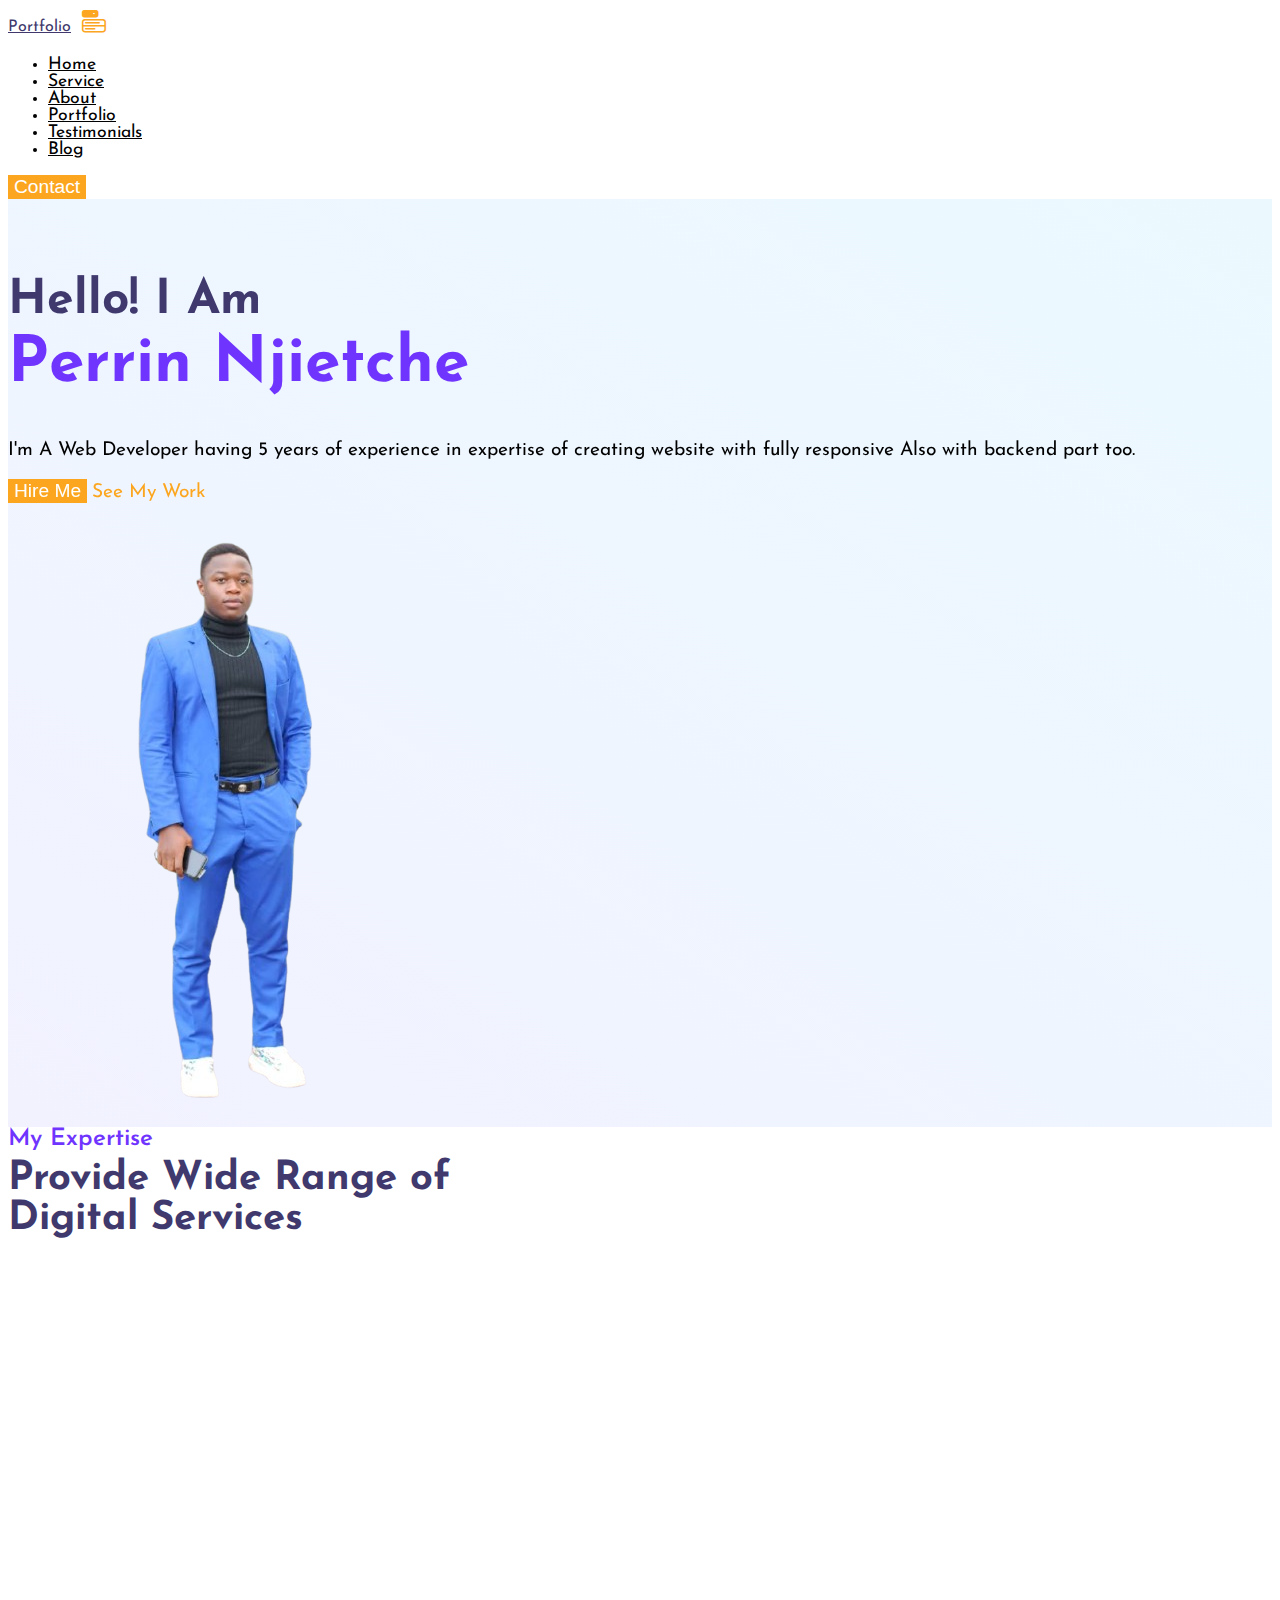
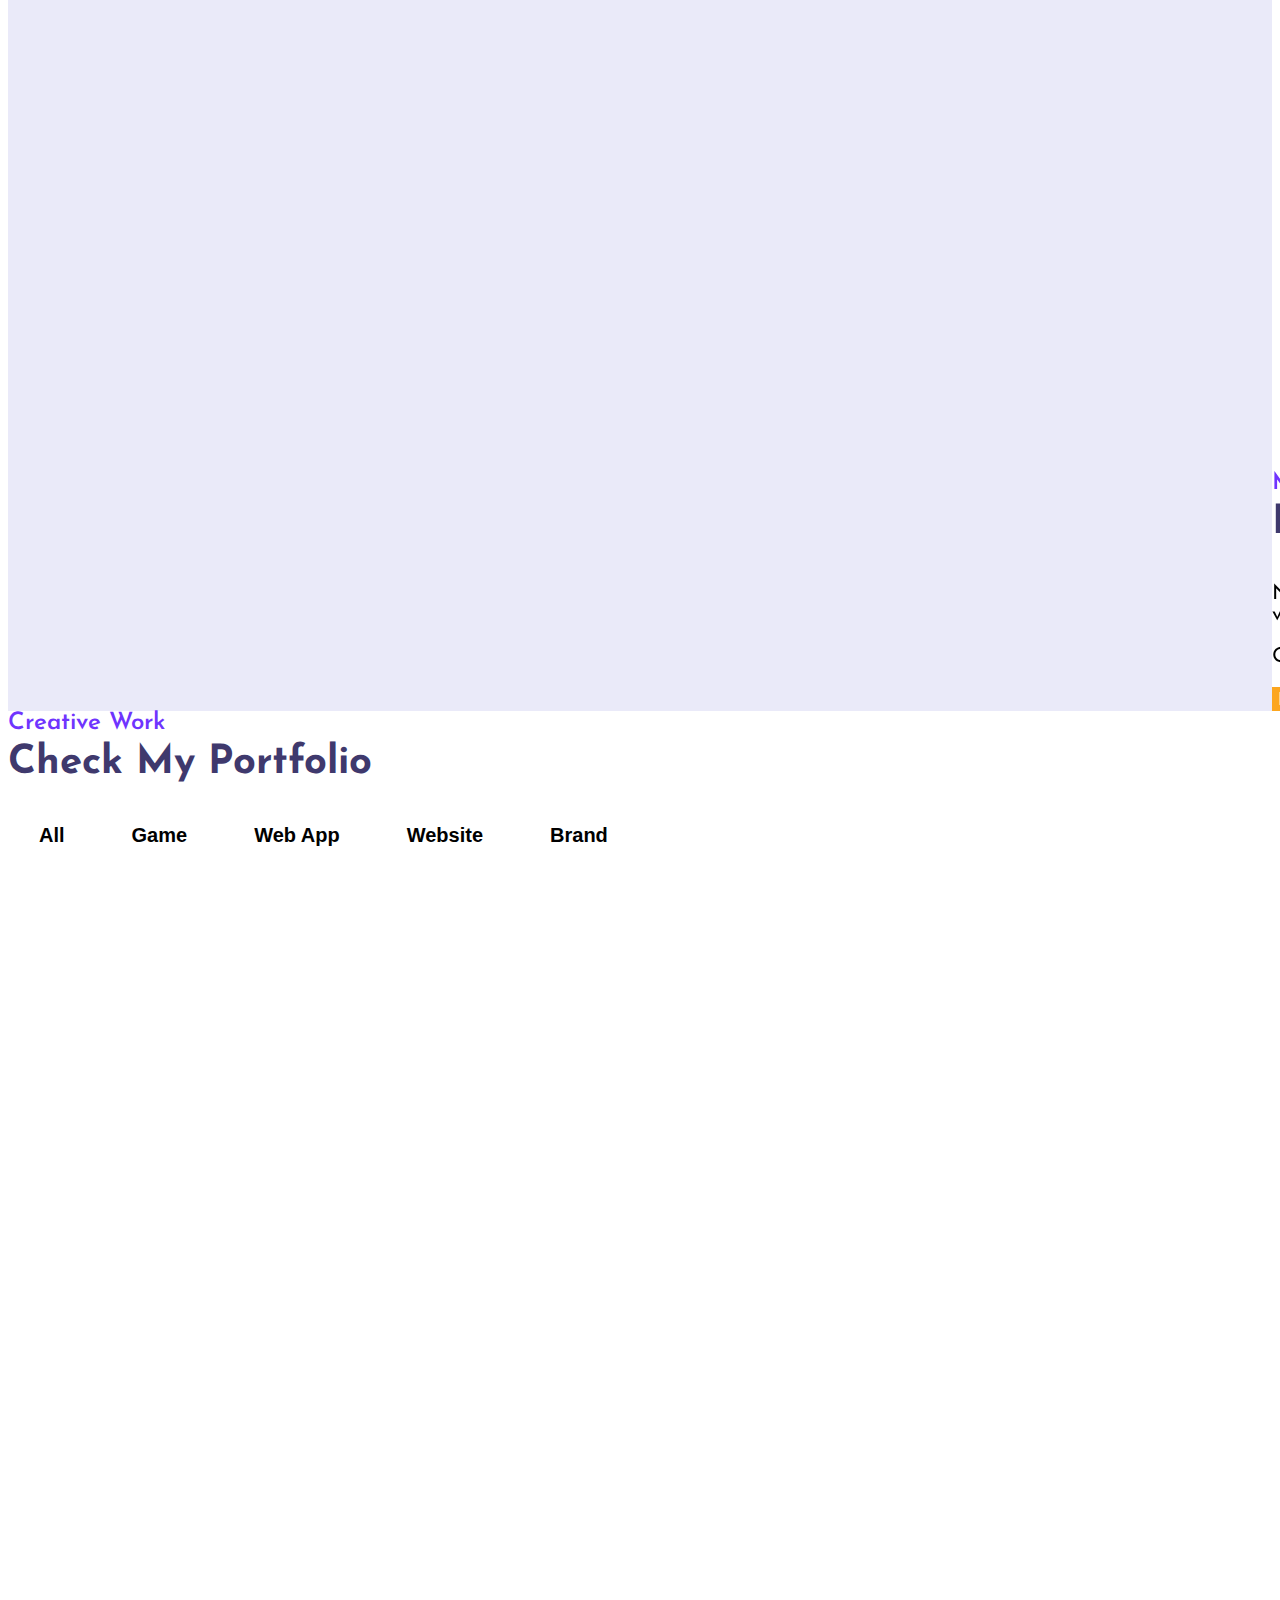
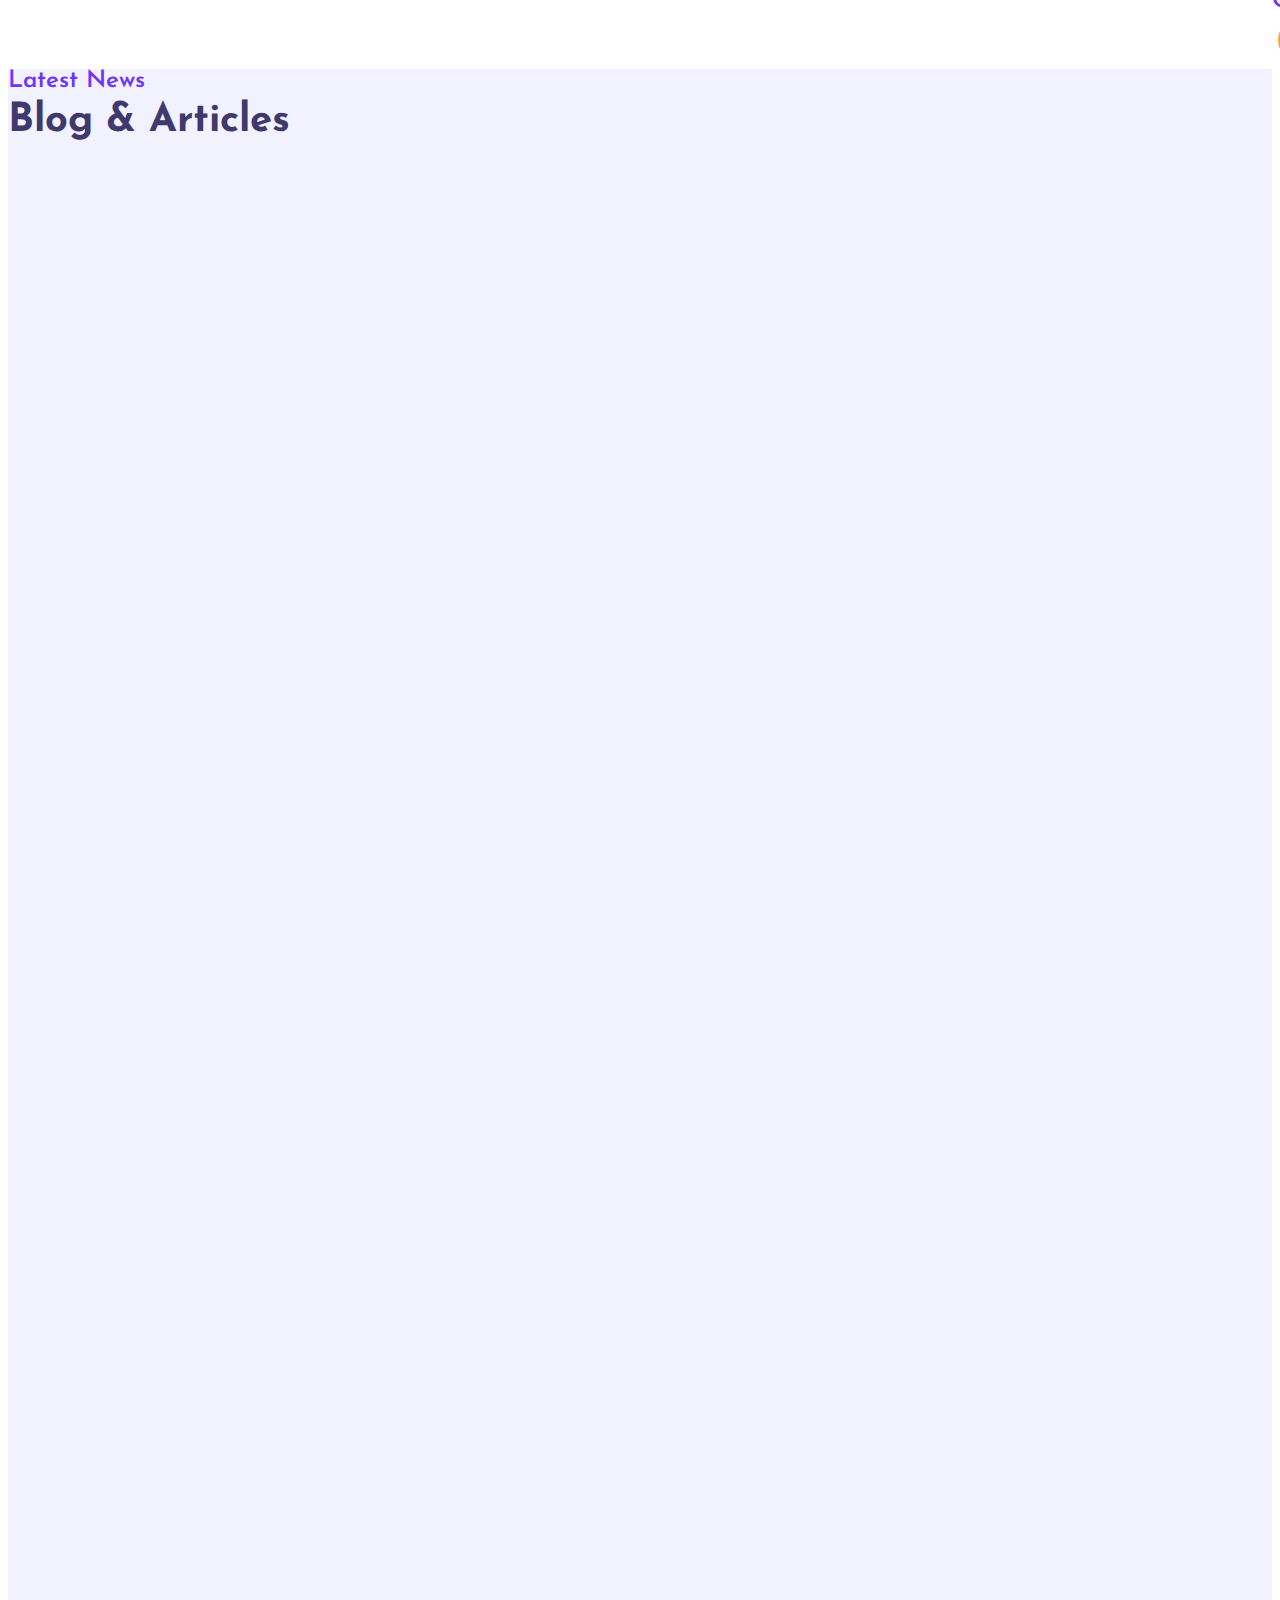
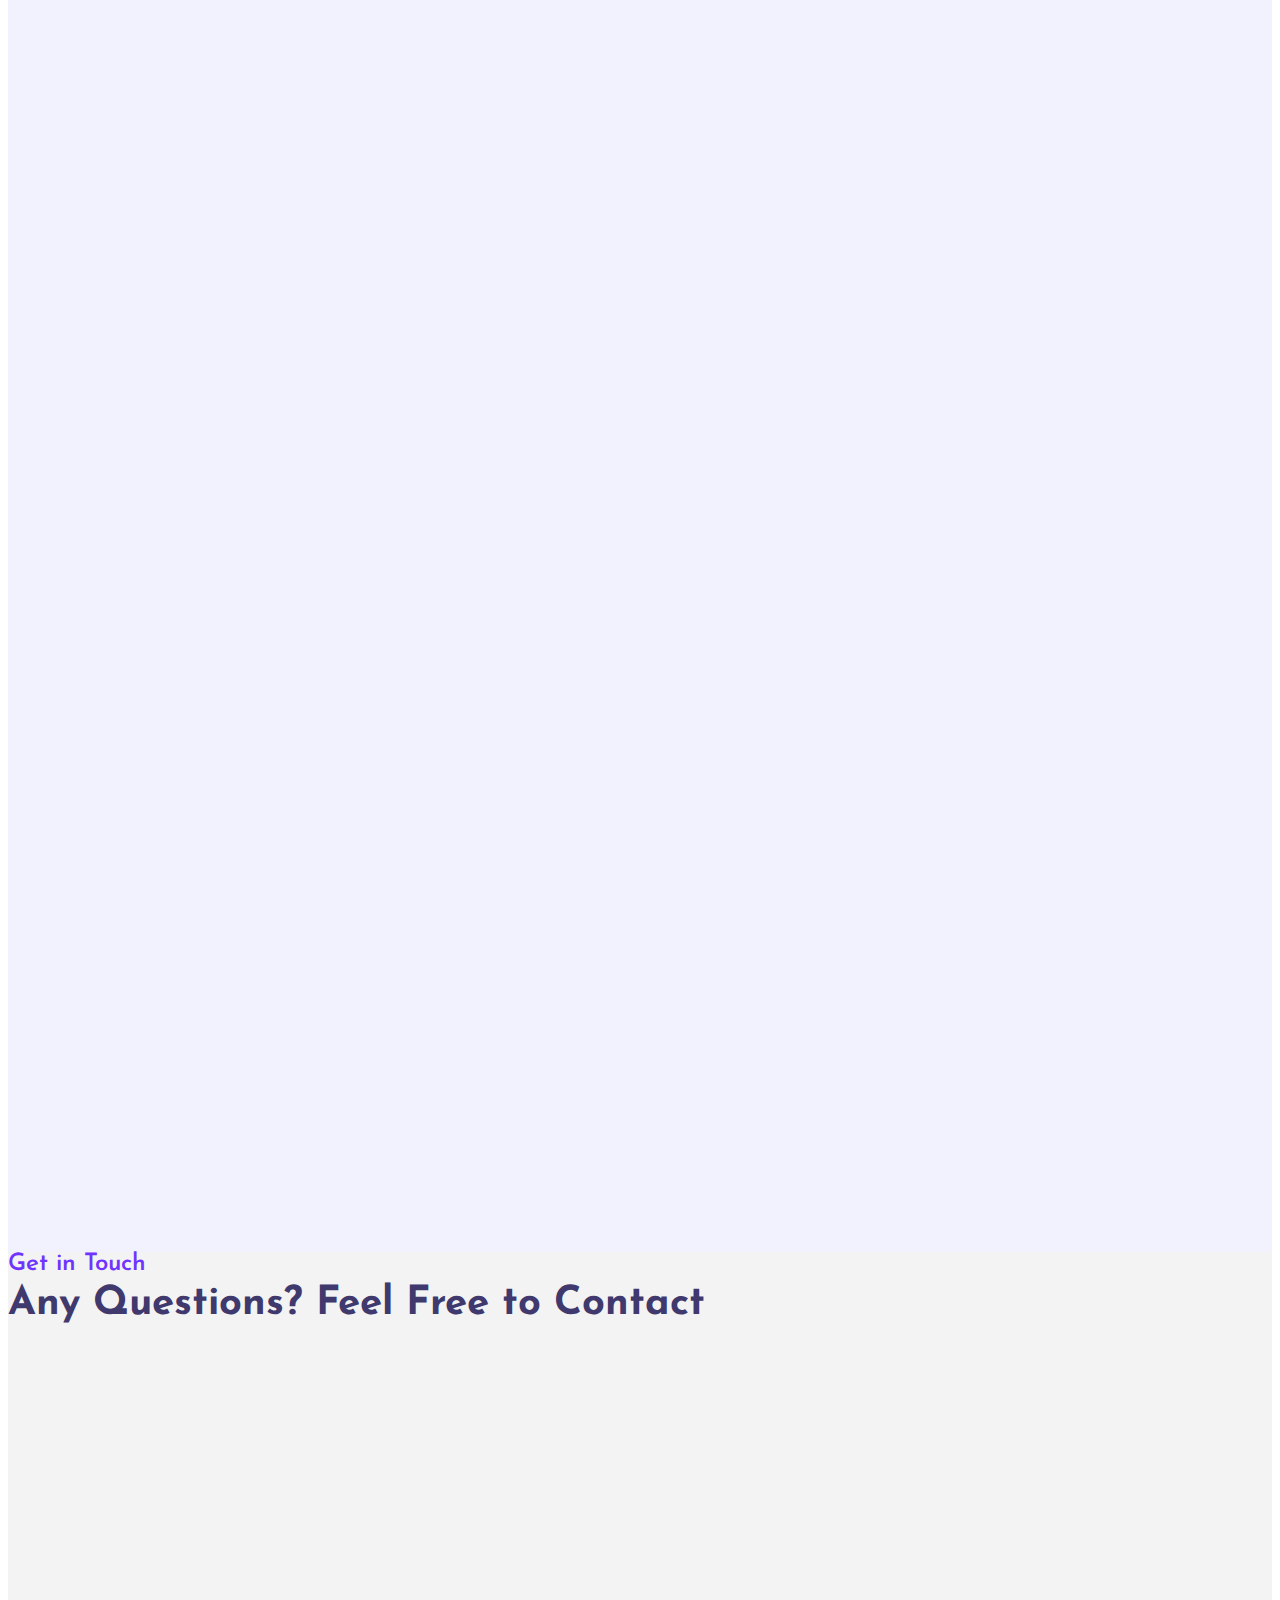
<file: index.html>
<!DOCTYPE html>
<html lang="en">
  <head>
    <meta charset="UTF-8" />
    <meta http-equiv="X-UA-Compatible" content="IE=edge" />
    <meta name="viewport" content="width=device-width, initial-scale=1.0" />
    <title>Portfolio - Perrin Njietche</title>

    <!-- bootstrap css cdn link  -->
    <link
      href="https://cdn.jsdelivr.net/npm/bootstrap@5.2.3/dist/css/bootstrap.min.css"
      rel="stylesheet"
      integrity="sha384-rbsA2VBKQhggwzxH7pPCaAqO46MgnOM80zW1RWuH61DGLwZJEdK2Kadq2F9CUG65"
      crossorigin="anonymous"
    />

    <!-- custom css file -->
    <link rel="stylesheet" href="css/style.css" />

    <!-- google font link -->
    <link rel="preconnect" href="https://fonts.googleapis.com" />
    <link rel="preconnect" href="https://fonts.gstatic.com" crossorigin />
    <link
      href="https://fonts.googleapis.com/css2?family=Josefin+Sans:wght@300;400;500;600;700&display=swap"
      rel="stylesheet"
    />

    <!-- bootstrap icon cdn link  -->
    <link
      rel="stylesheet"
      href="https://cdn.jsdelivr.net/npm/bootstrap-icons@1.10.4/font/bootstrap-icons.css"
    />

    <!-- for adding animation to website we have use AOS library 
    AOS Library css file cdn link -->
    <link rel="stylesheet" href="https://unpkg.com/aos@next/dist/aos.css" />

    <!-- jquery cdn link  -->
    <script src="https://ajax.googleapis.com/ajax/libs/jquery/3.6.4/jquery.min.js"></script>
  </head>
  <body>
    <!-- navbar starts -->
    <nav
      id="navbar-top"
      class="navbar navbar-expand-lg navbar-light bg-white sticky-top"
    >
      <div class="container-fluid px-5">
        <a class="navbar-brand fw-bold fs-2" href="#" style="color: #3f396d"
          >Portfolio</a
        >
        <button
          class="nav-menu d-md-none"
          type="button"
          data-bs-toggle="collapse"
          data-bs-target="#navbarNav"
        >
          <i class="bi bi-menu-button-fill"></i>
        </button>
        <div
          class="collapse navbar-collapse justify-content-center"
          id="navbarNav"
        >
          <ul class="navbar-nav gap-4" style="font-size: 1.1rem">
            <li class="nav-item">
              <a class="nav-link" aria-current="page" href="#">Home</a>
            </li>
            <li class="nav-item">
              <a class="nav-link" href="#service">Service</a>
            </li>
            <li class="nav-item">
              <a class="nav-link" href="#about">About</a>
            </li>
            <li class="nav-item">
              <a class="nav-link" href="#portfolio">Portfolio</a>
            </li>
            <li class="nav-item">
              <a class="nav-link" href="#testimonial">Testimonials</a>
            </li>
            <li class="nav-item">
              <a class="nav-link" href="#blog">Blog</a>
            </li>
          </ul>
        </div>
        <button class="c-btn ms-4 py-2 px-4 rounded-pill d-none d-md-block">Contact</button>
      </div>
    </nav>
    <!-- navbar ends here -->

    <!-- home section starts  -->
    <section class="home pt-5 pb-5" id="home">
      <div class="row justify-content-evenly align-middle">
        <!-- here data-aos is used for adding aos animation  -->
        <div class="col-10 col-md-6 text-center text-md-start" data-aos="slide-right">
          <h2 style="color: #3f396d">
            Hello! I Am <br /><span class="c-orange">Perrin Njietche</span>
          </h2>
          <p class="text-muted">
            I'm A Web Developer having 5 years of experience in expertise of
            creating website with fully responsive Also with backend part too.
          </p>
          <button class="c-btn h-btn mt-3 py-3 px-5 rounded-pill">
            Hire Me
          </button>
          <a href="" class="link ms-4 d-none">See My Work</a>
        </div>
        <div class="col-10 col-md-4 d-none d-md-block">
          <img src="images/banner-01.png" class="img-fluid" alt="" />
        </div>
      </div>
    </section>
    <!-- home section ends here -->

    <!-- expertise section starts -->
    <section class="expertise mt-5" id="service">
      <div class="heading text-center">
        <small>My Expertise</small>
        <h3>
          Provide Wide Range of <br />
          Digital Services
        </h3>
      </div>
      <div class="row justify-content-evenly mt-5">
        <div class="col-10 col-md-4" data-aos="fade-up">
          <div class="service-card">
            <div class="img">
              <img
                src="images/service-icon1.png"
                class="w-25 img-fluid img"
                alt=""
              />
            </div>
            <div class="content mt-3">
              <h4>Web Design</h4>
              <p class="text-muted">
                Dolor repellendus temporibus autem quibusdam officiis debitis
                rerum neces aibus minima veniam.
              </p>
              <a href="" class="link">Read More</a>
            </div>
          </div>
        </div>
        <div class="col-md-4 col-10" data-aos="fade-up">
          <div class="service-card">
            <div class="img">
              <img
                src="images/service-icon2.png"
                class="w-25 img-fluid img"
                alt=""
              />
            </div>
            <div class="content mt-3">
              <h4>Web Development</h4>
              <p class="text-muted">
                Dolor repellendus temporibus autem quibusdam officiis debitis
                rerum neces aibus minima veniam.
              </p>
              <a href="" class="link">Read More</a>
            </div>
          </div>
        </div>
        <div class="col-md-4 col-10" data-aos="fade-up">
          <div class="service-card">
            <div class="img">
              <img
                src="images/service-icon3.png"
                class="w-25 img-fluid img"
                alt=""
              />
            </div>
            <div class="content mt-3">
              <h4>Debugging</h4>
              <p class="text-muted">
                Dolor repellendus temporibus autem quibusdam officiis debitis
                rerum neces aibus minima veniam.
              </p>
              <a href="" class="link">Read More</a>
            </div>
          </div>
        </div>
      </div>
    </section>
    <!-- expertise section ends here -->

    <!-- skill section starts -->
    <section class="skill mt-5 py-5" id="about">
      <div class="row justify-content-evenly">
        <div class="col-10 col-md-5 skill-with-progress" data-aos="slide-right">
          <div class="row justify-content-evenly">
            <div class="col-10 col-md-6">
              <div class="progress-card ms-3 ms-md-0">
                <div class="circular-progress html-css">
                  <span class="progress-value html-progress">0%</span>
                </div>
                <br />
                <span class="text">HTML & CSS</span>
              </div>
            </div>
            <div class="col-10 col-md-6 mt-4 mt-md-0">
              <div class="progress-card ms-3 ms-md-0">
                <div class="circular-progress javascript">
                  <span class="progress-value javascript-progress">0%</span>
                </div>
                <br />
                <span class="text">JavaScript</span>
              </div>
            </div>
          </div>
          <div class="row justify-content-evenly mt-4">
            <div class="col-10 col-md-6">
              <div class="progress-card ms-3 ms-md-0">
                <div class="circular-progress php">
                  <span class="progress-value php-progress">0%</span>
                </div>
                <br />
                <span class="text">PHP</span>
              </div>
            </div>
            <div class="col-10 col-md-6 mt-4 mt-md-0">
              <div class="progress-card ms-3  ms-md-0">
                <div class="circular-progress reactjs">
                  <span class="progress-value reactjs-progress">0%</span>
                </div>
                <br>
                <span class="text">ReactJS</span>
              </div>
            </div>
          </div>
        </div>
        <div class="col-10 col-md-5 skill-detail" data-aos="slide-left">
          <div class="heading mt-5 mt-md-3">
            <small>My Skills</small>
            <h3>Beautiful & Unique Digital Experiences</h3>
            <p class="text-muted">
              Nostrum exercitationem ullam corporis suscipit laborioa nisi ut
              aliquid exrea commodi consequatur magni dolores aos qui ratione
              voluptatem nesciunt.
            </p>
            <p class="text-muted">
              Quia voluptas sit aspernatur aut odit aut fugit, sed ruiano
              consequntar magni dolores.
            </p>
            <button class="c-btn h-btn mt-3 py-3 px-5 rounded-pill">
              <!-- here download attribute is used for adding download functionality to button  -->
              <a
                href="Entry Level Web Developer Resume.pdf"
                download="SampleCV"
                style="text-decoration: none;color: #fff;"
                >Download CV</a
              >
            </button>
          </div>
        </div>
      </div>
    </section>
    <!-- skill section end here -->

    <!-- portfolio section starts here -->
    <section class="portfolio" id="portfolio">
      <div class="heading text-center pt-5">
        <small>Creative Work</small>
        <h3>Check My Portfolio</h3>
      </div>

      <div id="myBtnContainer" class="text-center mt-4">
        <!-- here we will create custom attribute using data- for filtering -->
        <button class="filter-item" data-filter="all">All</button>
        <button class="filter-item" data-filter="game">Game</button>
        <button class="filter-item" data-filter="webapp">Web App</button>
        <button class="filter-item" data-filter="website">Website</button>
        <button class="filter-item" data-filter="brand">Brand</button>
      </div>
      <div class="portfolio-body">
        <div class="row justify-content-evenly px-4">
          <div class="post col-md-4 game all col-10 mt-3 mt-md-0" data-aos="fade-up">
            <div class="card">
              <img src="images/2048game.png" class="card-img-top" alt="..." />
              <div class="card-body text-center">
                <h4 class="card-title">2048 Game</h4>
                <span class="badge bg-secondary badge-pill">HTML&CSS</span>
                <span class="badge bg-secondary badge-pill">JavaScript</span>
                <span class="badge bg-secondary badge-pill mb-2">Game</span
                ><br />
                <a href="#" class="link">Read More</a>
              </div>
            </div>
          </div>
          <div class="post col-md-4 website all col-10 mt-3 mt-md-0" data-aos="fade-up">
            <div class="card">
              <img
                src="images/currency-converter.png"
                class="card-img-top"
                alt="..."
              />
              <div class="card-body text-center">
                <h4 class="card-title">Converter App</h4>
                <span class="badge bg-secondary badge-pill">HTML&CSS</span>
                <span class="badge bg-secondary badge-pill">JavaScript</span>
                <span class="badge bg-secondary badge-pill mb-2">Website</span
                ><br />
                <a href="#" class="read-more-btn link">Read More</a>
              </div>
            </div>
          </div>
          <div class="post col-md-4 webapp all col-10 mt-3 mt-md-0" data-aos="fade-up">
            <div class="card">
              <img src="images/dictionary.png" class="card-img-top" alt="..." />
              <div class="card-body text-center">
                <h4 class="card-title">Dictionary</h4>
                <span class="badge bg-secondary badge-pill">HTML&CSS</span>
                <span class="badge bg-secondary badge-pill">JavaScript</span>
                <span class="badge bg-secondary badge-pill mb-2">WebApp</span
                ><br />
                <a href="#" class="read-more-btn link">Read More</a>
              </div>
            </div>
          </div>
        </div>
        <div class="row justify-content-evenly mt-4 px-4">
          <div class="post col-md-4 game all col-10 mt-3 mt-md-0" data-aos="fade-up">
            <div class="card">
              <img src="images/piceditor.png" class="card-img-top" alt="..." />
              <div class="card-body text-center">
                <h4 class="card-title">PicEditor App</h4>
                <span class="badge bg-secondary badge-pill">HTML&CSS</span>
                <span class="badge bg-secondary badge-pill">JavaScript</span>
                <span class="badge bg-secondary badge-pill mb-2">App</span
                ><br />
                <a href="#" class="read-more-btn link">Read More</a>
              </div>
            </div>
          </div>
          <div class="post col-md-4 website all col-10 mt-3 mt-md-0" data-aos="fade-up">
            <div class="card">
              <img src="images/tictactoe.png" class="card-img-top" alt="..." />
              <div class="card-body text-center">
                <h4 class="card-title">TicTacToe Game</h4>
                <span class="badge bg-secondary badge-pill">HTML&CSS</span>
                <span class="badge bg-secondary badge-pill">JavaScript</span>
                <span class="badge bg-secondary badge-pill mb-2">Game</span
                ><br />
                <a href="#" class="read-more-btn link">Read More</a>
              </div>
            </div>
          </div>
          <div class="post col-md-4 all col-10 mt-3 mt-md-0" data-aos="fade-up">
            <div class="card">
              <img
                src="images/lang-translator.png"
                class="card-img-top"
                alt="..."
              />
              <div class="card-body text-center">
                <h4 class="card-title">Lang Translator</h4>
                <span class="badge bg-secondary badge-pill">HTML&CSS</span>
                <span class="badge bg-secondary badge-pill">JavaScript</span>
                <span class="badge bg-secondary badge-pill mb-2">Web App</span
                ><br />
                <a href="#" class="read-more-btn link">Read More</a>
              </div>
            </div>
          </div>
        </div>
      </div>
    </section>
    <!-- portfolio section ends here -->

    <!-- testimonial section starts  -->
    <section class="testimonial mt-5 pt-5" id="testimonial">
      <div class="row justify-content-evenly">
        <div class="col-md-4 col-10" data-aos="slide-right">
          <img src="images/tastimonials-img.png" class="img-fluid" alt="" />
        </div>
        <div class="col-md-6 col-10 mt-5" data-aos="slide-left">
          <div class="heading">
            <small>Testimonials</small>
            <h3>Happy Clients Feedback</h3>
            <!-- here we will use carousel element from bootstrap -->
            <div
              id="carouselExampleControls"
              class="carousel slide"
              data-bs-ride="carousel"
            >
              <div class="carousel-inner">
                <div class="carousel-item active">
                  <div class="row justify-content-evenly">
                    <div class="col-2 text-center">
                      <i class="bi bi-quote"></i>
                    </div>
                    <div class="col-10">
                      <p class="text-muted">
                        Quisruam est, qui dolorem ipsum quia dolor sit amet,
                        consecteaur aeci velit, sed quia non numquam eius modi
                        tempora incidunt ut lao magnam aliquam quaerat ...
                      </p>
                      <h4>Kevin Andrew</h4>
                      <small class="fs-6 text-muted">CEO of Company</small>
                    </div>
                  </div>
                </div>
                <div class="carousel-item">
                  <div class="row justify-content-evenly">
                    <div class="col-2 text-center">
                      <i class="bi bi-quote"></i>
                    </div>
                    <div class="col-10">
                      <p class="text-muted">
                        Quisruam est, qui dolorem ipsum quia dolor sit amet,
                        consecteaur aeci velit, sed quia non numquam eius modi
                        tempora incidunt ut lao magnam aliquam quaerat ...
                      </p>
                      <h4>Kevin Andrew</h4>
                      <small class="fs-6 text-muted">CEO of Company</small>
                    </div>
                  </div>
                </div>
                <div class="carousel-item">
                  <div class="row justify-content-evenly">
                    <div class="col-2 text-center">
                      <i class="bi bi-quote"></i>
                    </div>
                    <div class="col-10">
                      <p class="text-muted">
                        Quisruam est, qui dolorem ipsum quia dolor sit amet,
                        consecteaur aeci velit, sed quia non numquam eius modi
                        tempora incidunt ut lao magnam aliquam quaerat ...
                      </p>
                      <h4>Kevin Andrew</h4>
                      <small class="fs-6 text-muted">CEO of Company</small>
                    </div>
                  </div>
                </div>
              </div>
              <button
                class="nextprev-btn rounded-pill prev-btn"
                type="button"
                data-bs-target="#carouselExampleControls"
                data-bs-slide="prev"
              >
                <i class="bi bi-arrow-left-circle-fill prev"></i>
                <span class="visually-hidden">Previous</span>
              </button>
              <button
                class="nextprev-btn rounded-pill next-btn"
                type="button"
                data-bs-target="#carouselExampleControls"
                data-bs-slide="next"
              >
                <i class="bi bi-arrow-right-circle-fill next"></i>
                <span class="visually-hidden">Next</span>
              </button>
            </div>
          </div>
        </div>
      </div>
    </section>
    <!-- testimonial ends here -->

    <!-- blog section starts -->
    <section class="blog mt-5 pb-5" id="blog">
      <div class="heading text-center pt-5">
        <small>Latest News</small>
        <h3>Blog & Articles</h3>
      </div>
      <div class="row justify-content-evenly px-4 mt-4" data-aos="fade-up">
        <div class="blogpost col-md-4 col-10 mt-2 mt-md-0 game all">
          <div class="card">
            <img
              src="images/2048game.png"
              class="card-img-top rounded-4"
              alt="..."
            />
            <div class="card-body px-4">
              <small>By Pawan Kumavat</small
              ><span class="ms-3">Mar 8,2022</span>
              <h4 class="card-title">
                <a href="">Quis autem vea eum iure reprehenderit</a>
              </h4>
              <p class="text-muted">
                Dolor repellendus temporibus autem quibusdam officiis debitis
                rerum nece aibus minima veniam.
              </p>
              <a href="#" class="read-more-btn link" data-bs-toggle="modal" data-bs-target="#exampleModal1">Read More</a>
            </div>
          </div>
        </div>
        <div class="blogpost col-md-4 col-10 mt-5 mt-md-0 website all">
          <div class="card">
            <img
              src="images/currency-converter.png"
              class="card-img-top rounded-4"
              alt="..."
            />
            <div class="card-body px-4">
              <small>By Pawan Kumavat</small
              ><span class="ms-3">Mar 8,2022</span>
              <h4 class="card-title">
                <a href="">Quis autem vea eum iure reprehenderit</a>
              </h4>
              <p class="text-muted">
                Dolor repellendus temporibus autem quibusdam officiis debitis
                rerum nece aibus minima veniam.
              </p>
              <a href="#" class="read-more-btn link" data-bs-toggle="modal" data-bs-target="#exampleModal2">Read More</a>
            </div>
          </div>
        </div>
        <div class="blogpost col-md-4 col-10 mt-5 mt-md-0 webapp all">
          <div class="card">
            <img
              src="images/dictionary.png"
              class="card-img-top rounded-4"
              alt="..."
            />
            <div class="card-body px-4">
              <small>By Pawan Kumavat</small
              ><span class="ms-3">Mar 8,2022</span>
              <h4 class="card-title">
                <a href="">Quis autem vea eum iure reprehenderit</a>
              </h4>
              <p class="text-muted">
                Dolor repellendus temporibus autem quibusdam officiis debitis
                rerum nece aibus minima veniam.
              </p>
              <a href="#" class="read-more-btn link" data-bs-toggle="modal" data-bs-target="#exampleModal3">Read More</a>
            </div>
          </div>
        </div>
        <!-- here we will make modals if Read more link is clicked the modal will popup -->
        <div class="modal fade" id="exampleModal1" tabindex="-1" aria-labelledby="exampleModalLabel" aria-hidden="true">
          <div class="modal-dialog">
            <div class="modal-content">
              
                <button type="button" class="btn-c rounded-pill" data-bs-dismiss="modal"><i class="bi bi-x-circle-fill"></i></button>
              
              <div class="modal-body px-4">
                <div class="img">
                  <img src="images/2048game.png" class="img-fluid" alt="">
                </div>
                <div class="content mt-3">
                  <small>By Pawan Kumavat</small
                    ><span class="text-muted ms-2">Mar 8,2022</span>
                  <h4 class="card-title mt-3">Quis autem vea eum iure reprehenderit</h4>
                  <div class="social-links mt-4">
                      <button href="" class="rounded-pill dribble">
                        <i class="bi bi-dribbble"></i>
                      </button>
                      <button href="" class="rounded-pill whatsapp">
                        <i class="bi bi-whatsapp"></i>
                      </button>
                      <button href="" class="rounded-pill behance">
                        <i class="bi bi-behance"></i>
                      </button>
                  </div>
                  <p class="text-muted mt-3">Lorem ipsum dolor sit amet, consectetur adipiscing elit. Nullam tempor eros a tellus auctor, nec suscipit nunc dignissim. Ut suscipit gravida augue sed elementum. Sed sed luctus nisl. Donec scelerisque nisi in sodales mattis. Vestibulum suscipit odio ac enim blandit sollicitudin. Aliquam ultrices sem quis urna placerat interdum. Etiam rutrum, quam sagittis tristique mollis, libero arcu scelerisque erat, eget tincidunt eros diam quis nunc.</p>
                </div>
              </div>
              <div class="heading px-2">
                <h3 class="fs-3 ms-3">Leave A Comment</h3>
              </div>
              <div class="contact-form ms-3 mt-3 pb-4 px-2">
                <div class="mb-3">
                  <input
                    type="text"
                    class="form-control"
                    id="exampleFormControlInput1"
                    placeholder="Name"
                  />
                </div>
                <div class="mb-3">
                  <input
                    type="email"
                    class="form-control"
                    id="exampleFormControlInput1"
                    placeholder="E-mail"
                  />
                </div>
                <div class="mb-3">
                  <input
                    type="text"
                    class="form-control"
                    id="exampleFormControlInput1"
                    placeholder="Mobile No."
                  />
                </div>
                <div class="mb-3">
                  <textarea
                    class="form-control"
                    id="exampleFormControlTextarea1"
                    placeholder="Message"
                    rows="5"
                  ></textarea>
                </div>
                <button class="c-btn h-btn mt-3 py-2 px-4 rounded-pill">
                  Submit
                </button>
              </div>
              
            </div>
          </div>
        </div>
        <div class="modal fade" id="exampleModal2" tabindex="-1" aria-labelledby="exampleModalLabel" aria-hidden="true">
          <div class="modal-dialog">
            <div class="modal-content">
              
                <button type="button" class="btn-c rounded-pill" data-bs-dismiss="modal"><i class="bi bi-x-circle-fill"></i></button>
              
              <div class="modal-body px-4">
                <div class="img">
                  <img src="images/currency-converter.png" class="img-fluid" alt="">
                </div>
                <div class="content mt-3">
                  <small>By Pawan Kumavat</small
                    ><span class="text-muted ms-2 ms-md-0">Mar 8,2022</span>
                  <h4 class="card-title mt-3">Quis autem vea eum iure reprehenderit</h4>
                  <div class="social-links mt-4">
                      <button href="" class="rounded-pill dribble">
                        <i class="bi bi-dribbble"></i>
                      </button>
                      <button href="" class="rounded-pill whatsapp">
                        <i class="bi bi-whatsapp"></i>
                      </button>
                      <button href="" class="rounded-pill behance">
                        <i class="bi bi-behance"></i>
                      </button>
                  </div>
                  <p class="text-muted mt-3">Lorem ipsum dolor sit amet, consectetur adipiscing elit. Nullam tempor eros a tellus auctor, nec suscipit nunc dignissim. Ut suscipit gravida augue sed elementum. Sed sed luctus nisl. Donec scelerisque nisi in sodales mattis. Vestibulum suscipit odio ac enim blandit sollicitudin. Aliquam ultrices sem quis urna placerat interdum. Etiam rutrum, quam sagittis tristique mollis, libero arcu scelerisque erat, eget tincidunt eros diam quis nunc.</p>
                </div>
              </div>
              <div class="heading px-2">
                <h3 class="fs-3 ms-3">Leave A Comment</h3>
              </div>
              <div class="contact-form ms-3 mt-3 pb-4 px-2">
                <div class="mb-3">
                  <input
                    type="text"
                    class="form-control"
                    id="exampleFormControlInput1"
                    placeholder="Name"
                  />
                </div>
                <div class="mb-3">
                  <input
                    type="email"
                    class="form-control"
                    id="exampleFormControlInput1"
                    placeholder="E-mail"
                  />
                </div>
                <div class="mb-3">
                  <input
                    type="text"
                    class="form-control"
                    id="exampleFormControlInput1"
                    placeholder="Mobile No."
                  />
                </div>
                <div class="mb-3">
                  <textarea
                    class="form-control"
                    id="exampleFormControlTextarea1"
                    placeholder="Message"
                    rows="5"
                  ></textarea>
                </div>
                <button class="c-btn h-btn mt-3 py-2 px-4 rounded-pill">
                  Submit
                </button>
              </div>
              
            </div>
          </div>
        </div>
        <div class="modal fade" id="exampleModal3" tabindex="-1" aria-labelledby="exampleModalLabel" aria-hidden="true">
          <div class="modal-dialog">
            <div class="modal-content">
              
                <button type="button" class="btn-c rounded-pill" data-bs-dismiss="modal"><i class="bi bi-x-circle-fill"></i></button>
              
              <div class="modal-body px-4">
                <div class="img">
                  <img src="images/dictionary.png" class="img-fluid" alt="">
                </div>
                <div class="content mt-3">
                  <small>By Pawan Kumavat</small
                    ><span class="text-muted ms-2 ms-md-0">Mar 8,2022</span>
                  <h4 class="card-title mt-3">Quis autem vea eum iure reprehenderit</h4>
                  <div class="social-links mt-4">
                      <button href="" class="rounded-pill dribble">
                        <i class="bi bi-dribbble"></i>
                      </button>
                      <button href="" class="rounded-pill whatsapp">
                        <i class="bi bi-whatsapp"></i>
                      </button>
                      <button href="" class="rounded-pill behance">
                        <i class="bi bi-behance"></i>
                      </button>
                  </div>
                  <p class="text-muted mt-3">Lorem ipsum dolor sit amet, consectetur adipiscing elit. Nullam tempor eros a tellus auctor, nec suscipit nunc dignissim. Ut suscipit gravida augue sed elementum. Sed sed luctus nisl. Donec scelerisque nisi in sodales mattis. Vestibulum suscipit odio ac enim blandit sollicitudin. Aliquam ultrices sem quis urna placerat interdum. Etiam rutrum, quam sagittis tristique mollis, libero arcu scelerisque erat, eget tincidunt eros diam quis nunc.</p>
                </div>
              </div>
              <div class="heading px-2">
                <h3 class="fs-3 ms-3">Leave A Comment</h3>
              </div>
              <div class="contact-form ms-3 mt-3 pb-4 px-2">
                <div class="mb-3">
                  <input
                    type="text"
                    class="form-control"
                    id="exampleFormControlInput1"
                    placeholder="Name"
                  />
                </div>
                <div class="mb-3">
                  <input
                    type="email"
                    class="form-control"
                    id="exampleFormControlInput1"
                    placeholder="E-mail"
                  />
                </div>
                <div class="mb-3">
                  <input
                    type="text"
                    class="form-control"
                    id="exampleFormControlInput1"
                    placeholder="Mobile No."
                  />
                </div>
                <div class="mb-3">
                  <textarea
                    class="form-control"
                    id="exampleFormControlTextarea1"
                    placeholder="Message"
                    rows="5"
                  ></textarea>
                </div>
                <button class="c-btn h-btn mt-3 py-2 px-4 rounded-pill">
                  Submit
                </button>
              </div>
              
            </div>
          </div>
        </div>
      </div>
    </section>
    <!-- blog section ends here -->

    <!-- contact section starts -->
    <section class="contact py-5" id="contact">
      <div class="heading text-center">
        <small>Get in Touch</small>
        <h3>Any Questions? Feel Free to Contact</h3>
      </div>
      <div class="row justify-content-evenly mt-5">
        <div class="col-md-5 col-10 contact-details" data-aos="slide-right">
          <div class="row justify-content-evenly">
            <div class="col-1">
              <i class="bi bi-geo-alt-fill"></i>
            </div>
            <div class="col-11">
              <p>Tradex Emana Yaounde, Cameroon</p>
            </div>
          </div>
          <div class="row justify-content-evenly">
            <div class="col-1">
              <i class="bi bi-telephone-fill"></i>
            </div>
            <div class="col-11">
              <p>+237 670754483</p>
            </div>
          </div>
          <div class="row justify-content-evenly">
            <div class="col-1">
              <i class="bi bi-send-fill"></i>
            </div>
            <div class="col-11">
              <p>wandjiperrin@gmail.com</p>
            </div>
          </div>
          <div class="row justify-content-evenly">
            <div class="col-1">
              <i class="bi bi-globe-americas"></i>
            </div>
            <div class="col-11">
              <p>perrin.nj.com</p>
            </div>
          </div>
        </div>
        <div class="col-md-5 col-10 mt-3 mt-md-0" data-aos="slide-left">
          <div class="contact-form">
            <div class="mb-3">
              <input
                type="text"
                class="form-control"
                id="exampleFormControlInput1"
                placeholder="Name"
              />
            </div>
            <div class="mb-3">
              <input
                type="email"
                class="form-control"
                id="exampleFormControlInput1"
                placeholder="E-mail"
              />
            </div>
            <div class="mb-3">
              <input
                type="text"
                class="form-control"
                id="exampleFormControlInput1"
                placeholder="Mobile No."
              />
            </div>
            <div class="mb-3">
              <textarea
                class="form-control"
                id="exampleFormControlTextarea1"
                placeholder="Message"
                rows="5"
              ></textarea>
            </div>
            <button class="c-btn h-btn mt-3 py-3 px-5 rounded-pill">
              Submit
            </button>
          </div>
        </div>
      </div>
    </section>
    <!-- contact section ends here -->

      <!-- now we will make back to top button when user click on it it will be redirected to top page  -->
    <button
      type="button"
      class="btn btn-floating btn-lg rounded-pill"
      id="btn-back-to-top"
    >
      <i class="bi bi-arrow-up"></i>
    </button>

    <!-- footer section starts  -->
    <footer class="text-center text-muted py-4">
      <h3 class="text-white pt-4" data-aos="fade-up">Portfolio</h3>
      <div class="link-group mt-5" data-aos="fade-up">
        <a href="#home">Home</a>
        <div class="vr"></div>
        <a href="#about">About</a>
        <div class="vr"></div>
        <a href="#service">Service</a>
        <div class="vr"></div>
        <a href="#portfolio">Portfolio</a>
        <div class="vr"></div>
        <a href="#blog">Blog</a>
        <div class="vr"></div>
        <a href="#contact">Contact</a>
      </div>
      <div class="social-links mt-5" data-aos="fade-up">
        <button href="" class="rounded-pill dribble">
          <i class="bi bi-dribbble"></i>
        </button>
        <button href="" class="rounded-pill whatsapp">
          <i class="bi bi-whatsapp"></i>
        </button>
        <button href="" class="rounded-pill behance">
          <i class="bi bi-behance"></i>
        </button>
      </div>
      <hr class="text-muted my-4" />

      <p>Copyright 2025 Portfolio | All Rights Reserved.</p>
    </footer>
    <!-- footer section ends here -->

      <!-- bootstrap javascript cdn link  -->
    <script
      src="https://cdn.jsdelivr.net/npm/bootstrap@5.2.3/dist/js/bootstrap.bundle.min.js"
      integrity="sha384-kenU1KFdBIe4zVF0s0G1M5b4hcpxyD9F7jL+jjXkk+Q2h455rYXK/7HAuoJl+0I4"
      crossorigin="anonymous"
    ></script>

    <!-- AOS library javascript link  -->
    <script src="https://unpkg.com/aos@next/dist/aos.js"></script>
    <script>
      // initializing AOS library
      AOS.init({
        duration: 1000,
        offset: 50,
      });
    </script>
    <!-- custom js file linking -->
    <script src="js/script.js"></script>
    
  </body>
</html>
</file>
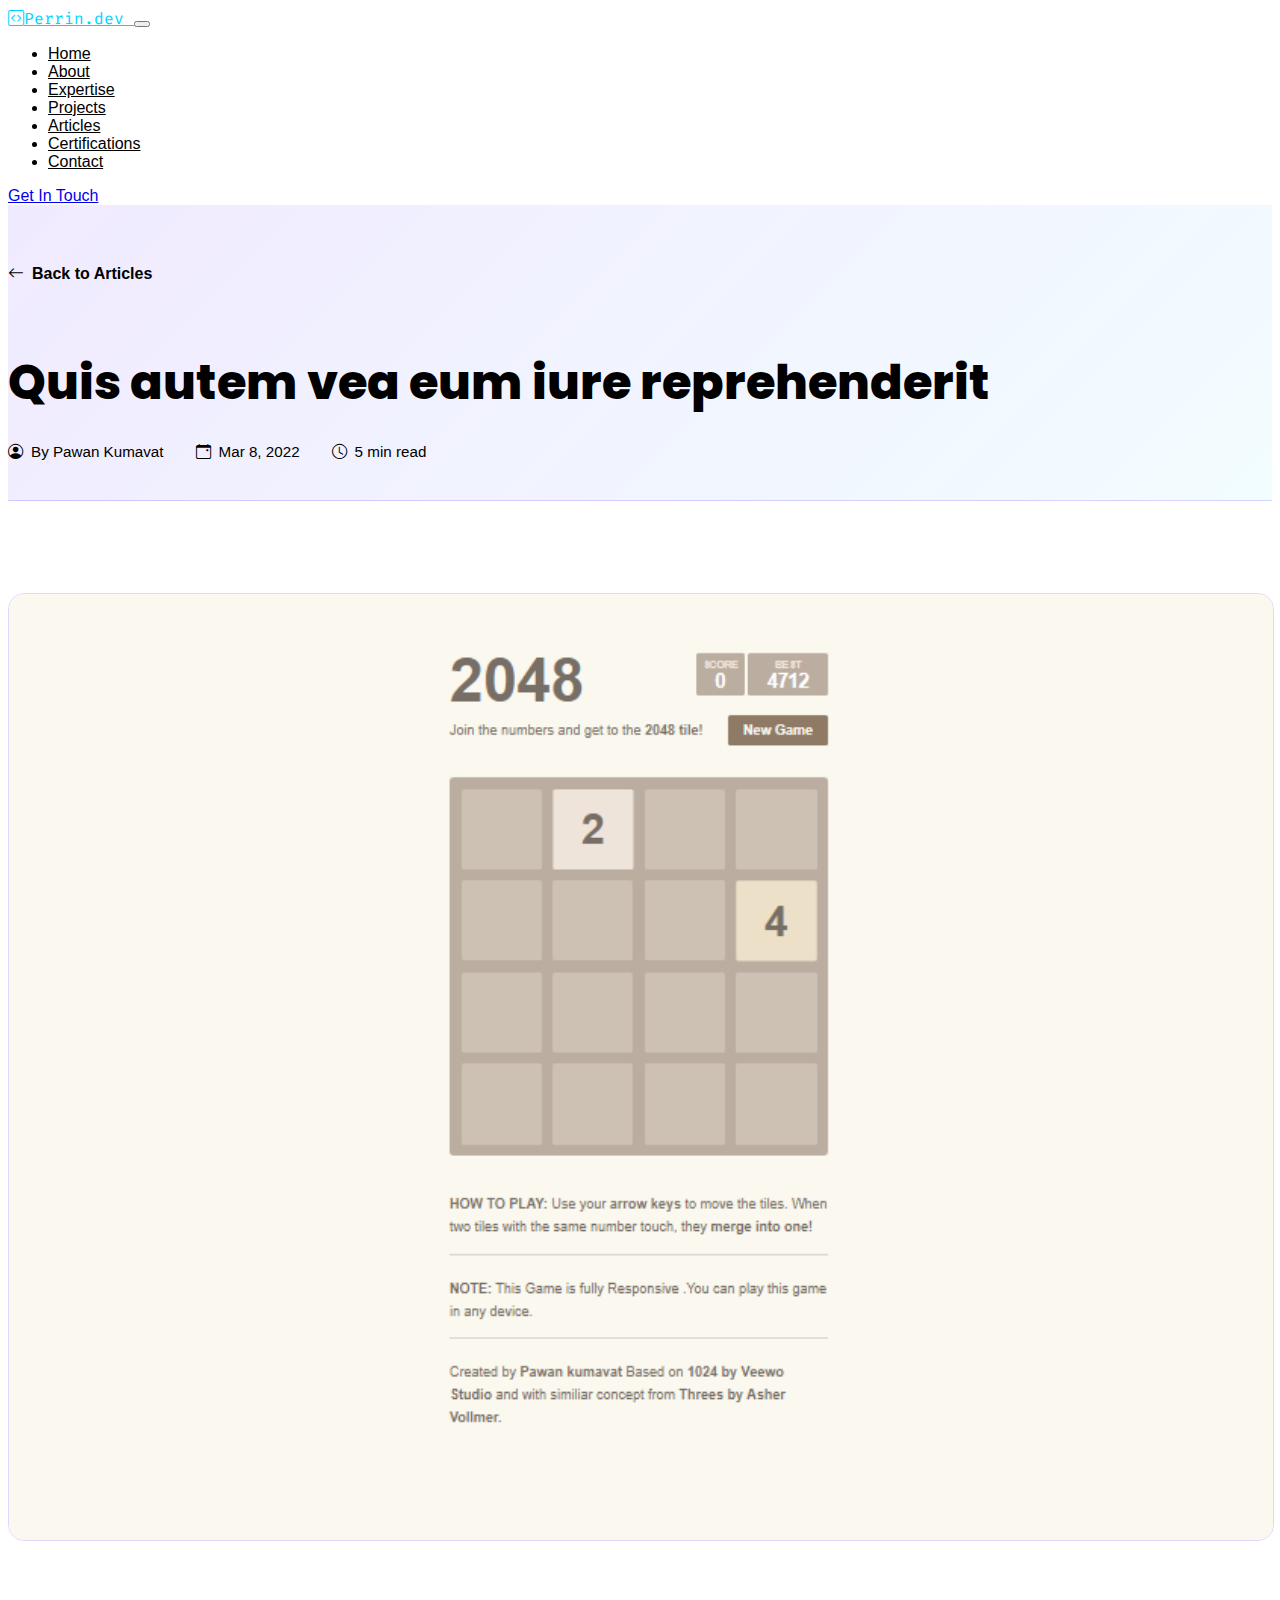
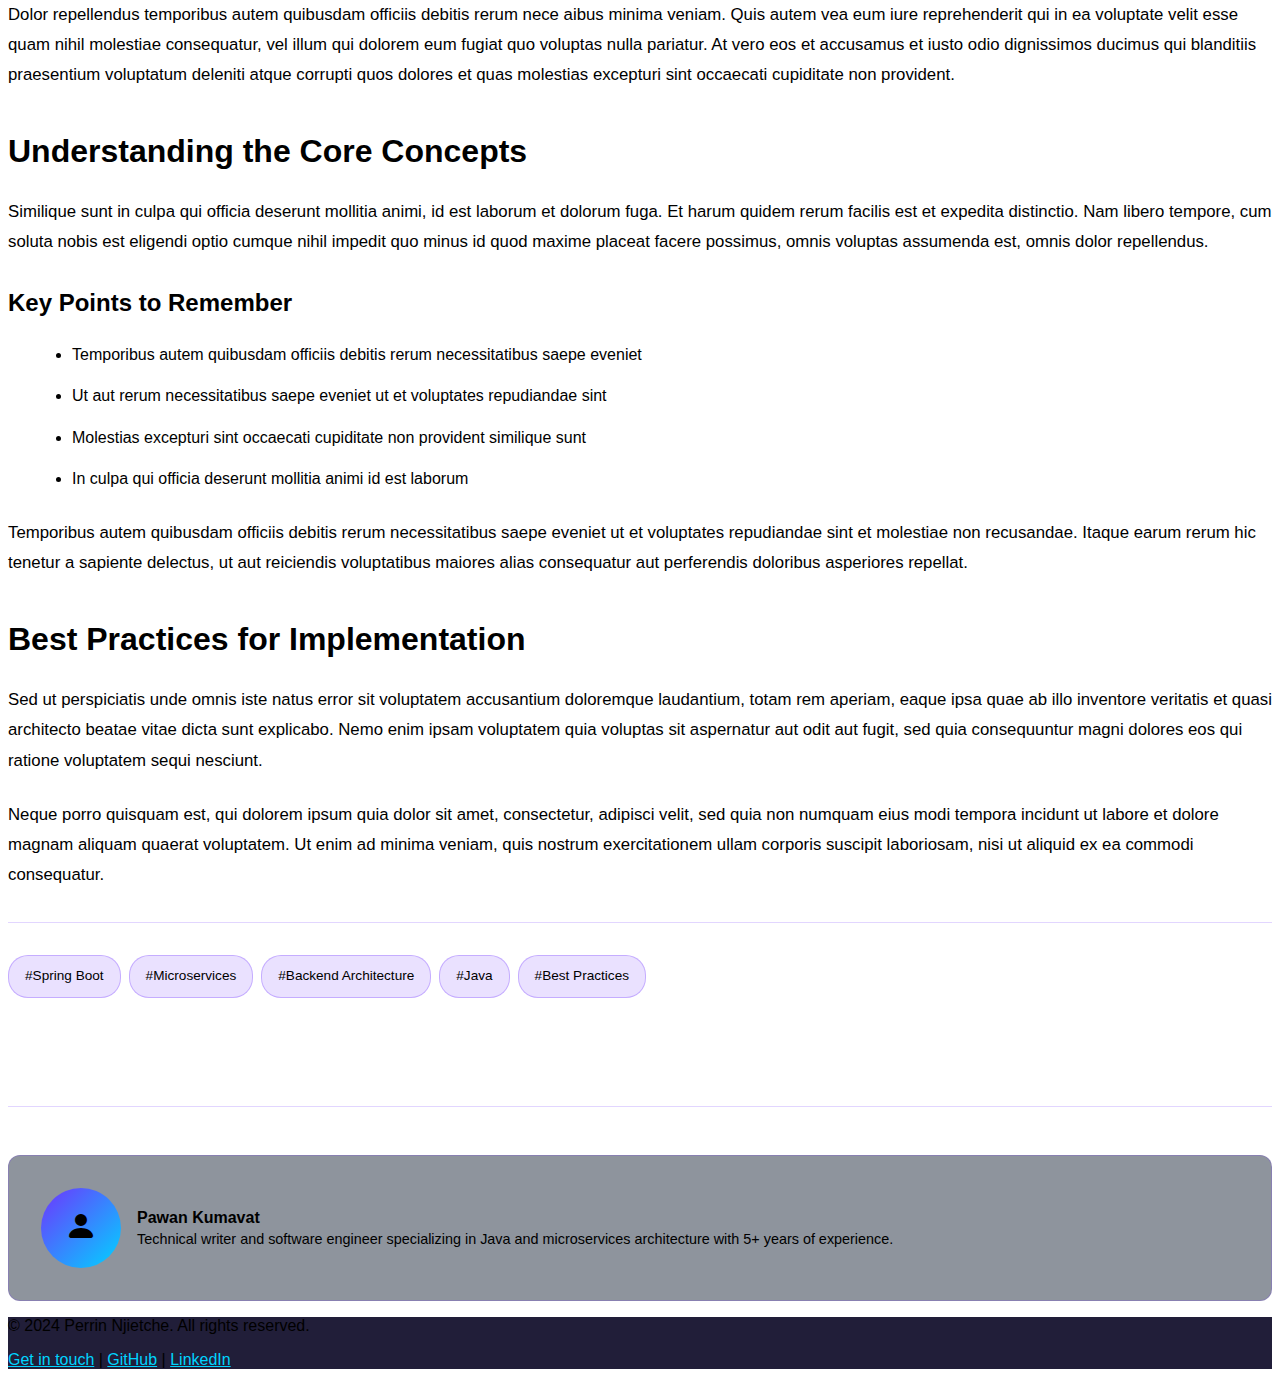
<file: article1.html>
<!DOCTYPE html>
<html lang="en">
  <head>
    <meta charset="UTF-8" />
    <meta http-equiv="X-UA-Compatible" content="IE=edge" />
    <meta name="viewport" content="width=device-width, initial-scale=1.0" />
    <meta name="description" content="Article: Quis autem vea eum iure reprehenderit - Technical insights on Spring Boot and microservices architecture." />
    <title>Article - Quis autem vea eum iure reprehenderit | Perrin Njietche</title>

    <!-- bootstrap css cdn link -->
    <link
      href="https://cdn.jsdelivr.net/npm/bootstrap@5.2.3/dist/css/bootstrap.min.css"
      rel="stylesheet"
      integrity="sha384-rbsA2VBKQhggwzxH7pPCaAqO46MgnOM80zW1RWuH61DGLwZJEdK2Kadq2F9CUG65"
      crossorigin="anonymous"
    />

    <!-- custom css file -->
    <link rel="stylesheet" href="css/style.css" />

    <!-- google font link -->
    <link rel="preconnect" href="https://fonts.googleapis.com" />
    <link rel="preconnect" href="https://fonts.gstatic.com" crossorigin />
    <link
      href="https://fonts.googleapis.com/css2?family=Inter:wght@300;400;500;600;700;800&family=Poppins:wght@600;700;800&family=Fira+Code:wght@400;500&display=swap"
      rel="stylesheet"
    />

    <!-- bootstrap icon cdn link -->
    <link
      rel="stylesheet"
      href="https://cdn.jsdelivr.net/npm/bootstrap-icons@1.10.4/font/bootstrap-icons.css"
    />

    <!-- AOS Library css file cdn link -->
    <link rel="stylesheet" href="https://unpkg.com/aos@next/dist/aos.css" />

    <!-- Article specific styles -->
    <style>
      .article-header {
        background: linear-gradient(135deg, rgba(111, 52, 254, 0.1) 0%, rgba(0, 212, 255, 0.05) 100%);
        padding: 60px 0 40px;
        border-bottom: 1px solid rgba(111, 52, 254, 0.2);
      }

      .article-title {
        font-size: 3rem;
        font-weight: 800;
        color: var(--text-light);
        margin-bottom: 1.5rem;
        font-family: 'Poppins', sans-serif;
      }

      .article-meta {
        display: flex;
        gap: 2rem;
        flex-wrap: wrap;
        color: var(--text-muted);
        font-size: 0.95rem;
      }

      .article-meta-item {
        display: flex;
        align-items: center;
        gap: 0.5rem;
      }

      .article-content {
        padding: 60px 0;
        line-height: 1.8;
      }

      .article-content p {
        font-size: 1.05rem;
        margin-bottom: 1.5rem;
        color: var(--text-light);
      }

      .article-content h2 {
        font-size: 2rem;
        margin-top: 2rem;
        margin-bottom: 1rem;
        color: var(--accent-blue);
        font-weight: 700;
      }

      .article-content h3 {
        font-size: 1.5rem;
        margin-top: 1.5rem;
        margin-bottom: 0.8rem;
        color: var(--accent-purple);
        font-weight: 700;
      }

      .article-content ul,
      .article-content ol {
        margin-left: 1.5rem;
        margin-bottom: 1.5rem;
      }

      .article-content li {
        margin-bottom: 0.8rem;
        color: var(--text-light);
      }

      .article-image {
        width: 100%;
        border-radius: 16px;
        margin: 2rem 0;
        border: 1px solid rgba(111, 52, 254, 0.2);
      }

      .article-tags {
        display: flex;
        gap: 0.5rem;
        flex-wrap: wrap;
        margin-top: 2rem;
        padding-top: 2rem;
        border-top: 1px solid rgba(111, 52, 254, 0.2);
      }

      .tag {
        background: rgba(111, 52, 254, 0.15);
        color: var(--accent-blue);
        padding: 0.5rem 1rem;
        border-radius: 20px;
        font-size: 0.85rem;
        border: 1px solid rgba(111, 52, 254, 0.3);
      }

      .back-button {
        display: inline-flex;
        align-items: center;
        gap: 0.5rem;
        color: var(--accent-blue);
        text-decoration: none;
        font-weight: 600;
        margin-bottom: 2rem;
        transition: all 0.3s ease;
      }

      .back-button:hover {
        color: var(--accent-purple);
        transform: translateX(-5px);
      }

      .article-footer {
        border-top: 1px solid rgba(111, 52, 254, 0.2);
        padding-top: 3rem;
        margin-top: 3rem;
      }

      .author-info {
        display: flex;
        align-items: center;
        gap: 1rem;
        padding: 2rem;
        background: rgba(30, 41, 59, 0.5);
        border-radius: 12px;
        border: 1px solid rgba(111, 52, 254, 0.2);
      }

      .author-avatar {
        width: 80px;
        height: 80px;
        border-radius: 50%;
        background: linear-gradient(135deg, #6f34fe 0%, #00d4ff 100%);
        display: flex;
        align-items: center;
        justify-content: center;
        font-size: 2rem;
      }

      .author-details h4 {
        margin: 0 0 0.25rem 0;
        color: var(--text-light);
      }

      .author-details p {
        margin: 0;
        color: var(--text-muted);
        font-size: 0.9rem;
      }

      @media (max-width: 768px) {
        .article-title {
          font-size: 2rem;
        }

        .article-meta {
          flex-direction: column;
          gap: 0.5rem;
        }

        .article-content {
          padding: 40px 0;
        }

        .article-content h2 {
          font-size: 1.5rem;
        }
      }
    </style>
  </head>
  <body>
    <!-- navbar starts -->
    <nav id="navbar-top" class="navbar navbar-expand-lg navbar-dark bg-dark sticky-top navbar-modern">
      <div class="container-fluid px-4 px-md-5">
        <a class="navbar-brand fw-bold fs-4" href="index.html" style="color: #00d4ff; font-family: 'Fira Code', monospace;">
          <i class="bi bi-code-square me-2"></i>Perrin.dev
        </a>
        <button class="navbar-toggler border-0" type="button" data-bs-toggle="collapse" data-bs-target="#navbarNav">
          <span class="navbar-toggler-icon"></span>
        </button>
        <div class="collapse navbar-collapse justify-content-center" id="navbarNav">
          <ul class="navbar-nav gap-3 gap-md-4">
            <li class="nav-item"><a class="nav-link nav-link-animated" href="index.html#home">Home</a></li>
            <li class="nav-item"><a class="nav-link nav-link-animated" href="index.html#about">About</a></li>
            <li class="nav-item"><a class="nav-link nav-link-animated" href="index.html#expertise">Expertise</a></li>
            <li class="nav-item"><a class="nav-link nav-link-animated" href="index.html#projects">Projects</a></li>
            <li class="nav-item"><a class="nav-link nav-link-animated" href="index.html#blog">Articles</a></li>
            <li class="nav-item"><a class="nav-link nav-link-animated" href="index.html#certifications">Certifications</a></li>
            <li class="nav-item"><a class="nav-link nav-link-animated" href="index.html#contact">Contact</a></li>
          </ul>
        </div>
        <a href="index.html#contact" class="btn-cta d-none d-md-inline-block ms-3">Get In Touch</a>
      </div>
    </nav>

    <!-- Article Header -->
    <section class="article-header">
      <div class="container-fluid px-4 px-md-5 py-5">
        <a href="index.html#blog" class="back-button">
          <i class="bi bi-arrow-left"></i> Back to Articles
        </a>
        <h1 class="article-title">Quis autem vea eum iure reprehenderit</h1>
        <div class="article-meta">
          <div class="article-meta-item">
            <i class="bi bi-person-circle"></i>
            <span>By Pawan Kumavat</span>
          </div>
          <div class="article-meta-item">
            <i class="bi bi-calendar-event"></i>
            <span>Mar 8, 2022</span>
          </div>
          <div class="article-meta-item">
            <i class="bi bi-clock"></i>
            <span>5 min read</span>
          </div>
        </div>
      </div>
    </section>

    <!-- Article Content -->
    <section class="article-content">
      <div class="container-fluid px-4 px-md-5">
        <div class="row justify-content-center">
          <div class="col-lg-8">
            <img src="images/2048game.png" alt="Article header image" class="article-image">

            <p>
              Dolor repellendus temporibus autem quibusdam officiis debitis rerum nece aibus minima veniam.
              Quis autem vea eum iure reprehenderit qui in ea voluptate velit esse quam nihil molestiae consequatur,
              vel illum qui dolorem eum fugiat quo voluptas nulla pariatur. At vero eos et accusamus et iusto odio
              dignissimos ducimus qui blanditiis praesentium voluptatum deleniti atque corrupti quos dolores et quas
              molestias excepturi sint occaecati cupiditate non provident.
            </p>

            <h2>Understanding the Core Concepts</h2>
            <p>
              Similique sunt in culpa qui officia deserunt mollitia animi, id est laborum et dolorum fuga.
              Et harum quidem rerum facilis est et expedita distinctio. Nam libero tempore, cum soluta nobis
              est eligendi optio cumque nihil impedit quo minus id quod maxime placeat facere possimus, omnis
              voluptas assumenda est, omnis dolor repellendus.
            </p>

            <h3>Key Points to Remember</h3>
            <ul>
              <li>Temporibus autem quibusdam officiis debitis rerum necessitatibus saepe eveniet</li>
              <li>Ut aut rerum necessitatibus saepe eveniet ut et voluptates repudiandae sint</li>
              <li>Molestias excepturi sint occaecati cupiditate non provident similique sunt</li>
              <li>In culpa qui officia deserunt mollitia animi id est laborum</li>
            </ul>

            <p>
              Temporibus autem quibusdam officiis debitis rerum necessitatibus saepe eveniet ut et voluptates
              repudiandae sint et molestiae non recusandae. Itaque earum rerum hic tenetur a sapiente delectus,
              ut aut reiciendis voluptatibus maiores alias consequatur aut perferendis doloribus asperiores repellat.
            </p>

            <h2>Best Practices for Implementation</h2>
            <p>
              Sed ut perspiciatis unde omnis iste natus error sit voluptatem accusantium doloremque laudantium,
              totam rem aperiam, eaque ipsa quae ab illo inventore veritatis et quasi architecto beatae vitae
              dicta sunt explicabo. Nemo enim ipsam voluptatem quia voluptas sit aspernatur aut odit aut fugit,
              sed quia consequuntur magni dolores eos qui ratione voluptatem sequi nesciunt.
            </p>

            <p>
              Neque porro quisquam est, qui dolorem ipsum quia dolor sit amet, consectetur, adipisci velit,
              sed quia non numquam eius modi tempora incidunt ut labore et dolore magnam aliquam quaerat voluptatem.
              Ut enim ad minima veniam, quis nostrum exercitationem ullam corporis suscipit laboriosam, nisi ut
              aliquid ex ea commodi consequatur.
            </p>

            <!-- Tags -->
            <div class="article-tags">
              <span class="tag">#Spring Boot</span>
              <span class="tag">#Microservices</span>
              <span class="tag">#Backend Architecture</span>
              <span class="tag">#Java</span>
              <span class="tag">#Best Practices</span>
            </div>
          </div>
        </div>
      </div>
    </section>

    <!-- Author Info -->
    <section class="article-footer">
      <div class="container-fluid px-4 px-md-5">
        <div class="row justify-content-center">
          <div class="col-lg-8">
            <div class="author-info">
              <div class="author-avatar">
                <i class="bi bi-person-fill"></i>
              </div>
              <div class="author-details">
                <h4>Pawan Kumavat</h4>
                <p>Technical writer and software engineer specializing in Java and microservices architecture with 5+ years of experience.</p>
              </div>
            </div>
          </div>
        </div>
      </div>
    </section>

    <!-- Footer -->
    <footer class="bg-dark py-5 mt-5 border-top border-secondary">
      <div class="container-fluid px-4 px-md-5">
        <div class="row text-center">
          <div class="col-12">
            <p class="text-muted mb-2">&copy; 2024 Perrin Njietche. All rights reserved.</p>
            <p class="text-muted">
              <a href="index.html#contact" class="text-decoration-none" style="color: #00d4ff;">Get in touch</a> |
              <a href="https://github.com/Perrin-Nj" target="_blank" class="text-decoration-none" style="color: #00d4ff;">GitHub</a> |
              <a href="https://linkedin.com/in/Perrin-Nj" target="_blank" class="text-decoration-none" style="color: #00d4ff;">LinkedIn</a>
            </p>
          </div>
        </div>
      </div>
    </footer>

    <!-- bootstrap js cdn link -->
    <script
      src="https://cdn.jsdelivr.net/npm/bootstrap@5.2.3/dist/js/bootstrap.bundle.min.js"
      integrity="sha384-w76AqPfDzYUpIn8yticNJ8ClXAVrynQZcamAcQVi19v0A5SL2gHVHtyLDDXkTXnTX"
      crossorigin="anonymous"
    ></script>

    <!-- AOS animation js cdn link -->
    <script src="https://unpkg.com/aos@next/dist/aos.js"></script>
    <script>
      AOS.init();

      // Navbar scroll effect
      window.addEventListener('scroll', function() {
        const navbar = document.getElementById('navbar-top');
        if (window.scrollY > 50) {
          navbar.classList.add('scrolled');
        } else {
          navbar.classList.remove('scrolled');
        }
      });
    </script>
  </body>
</html>
</file>
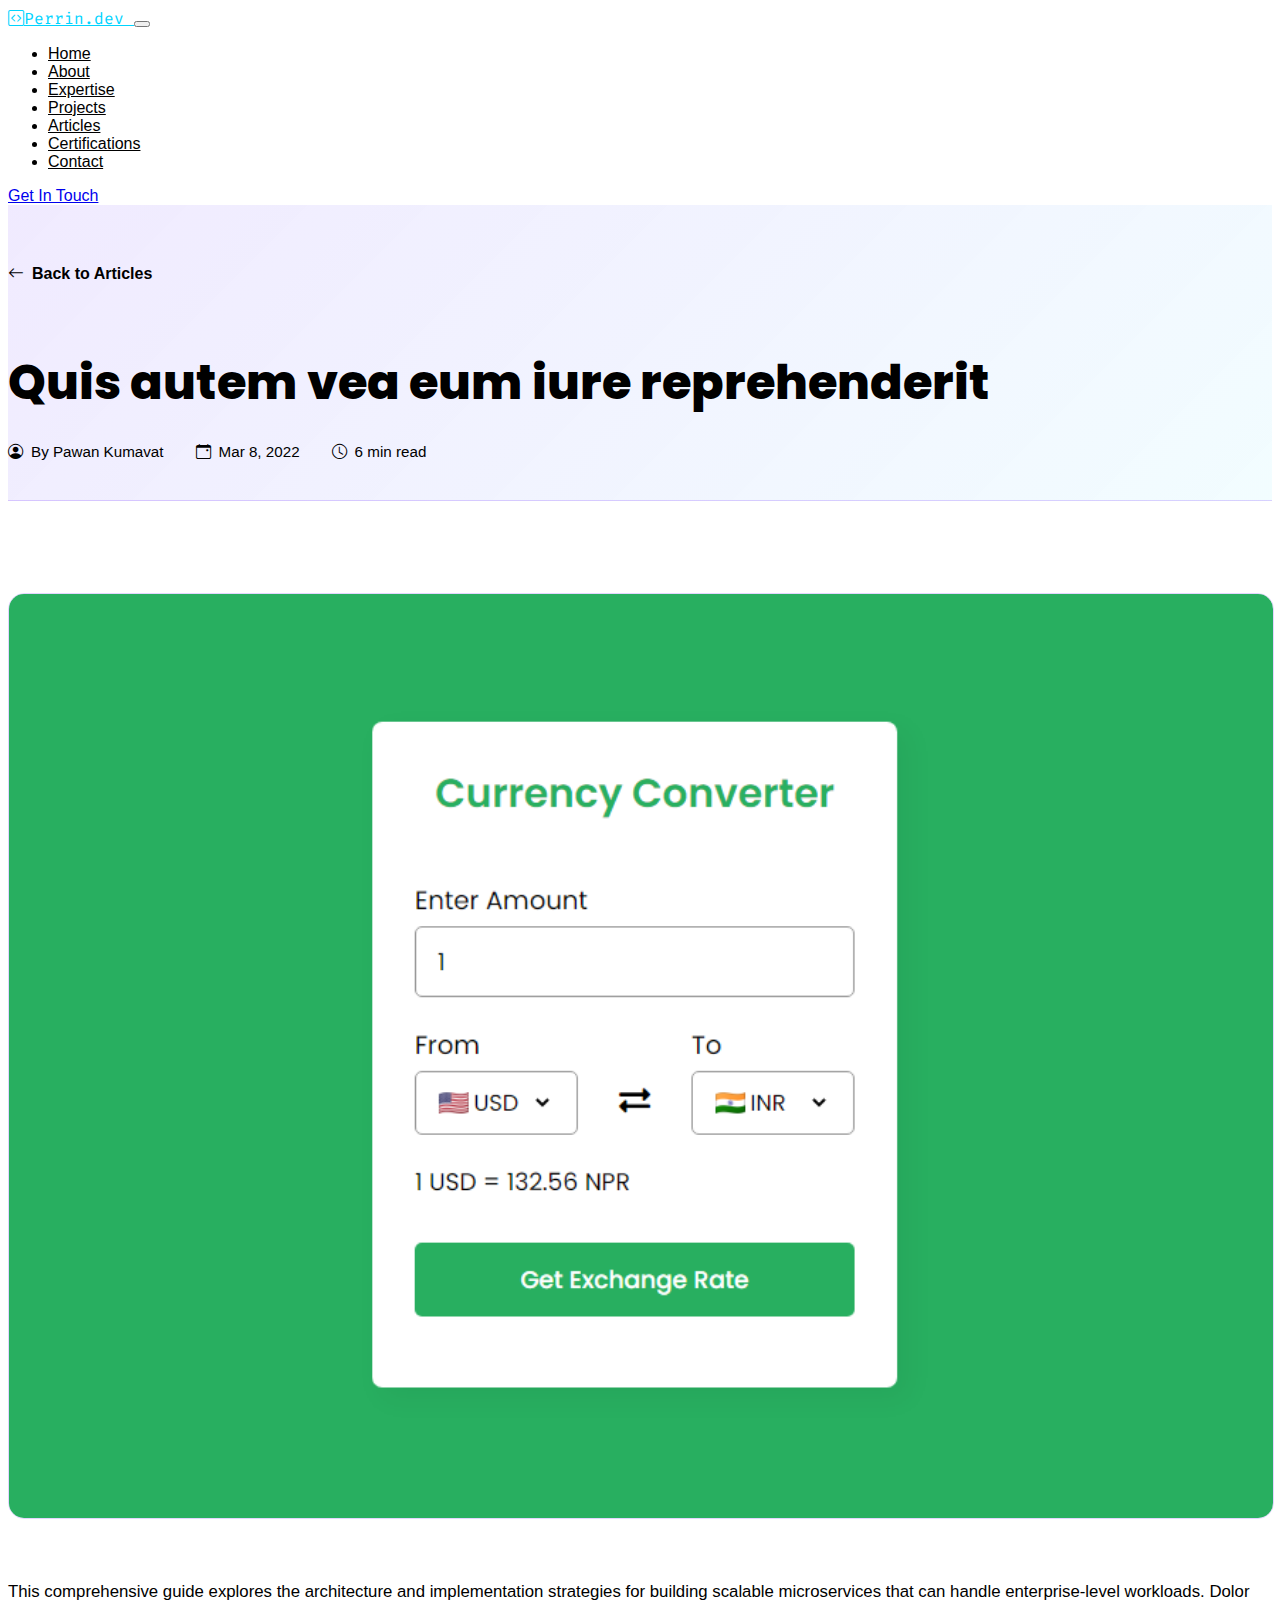
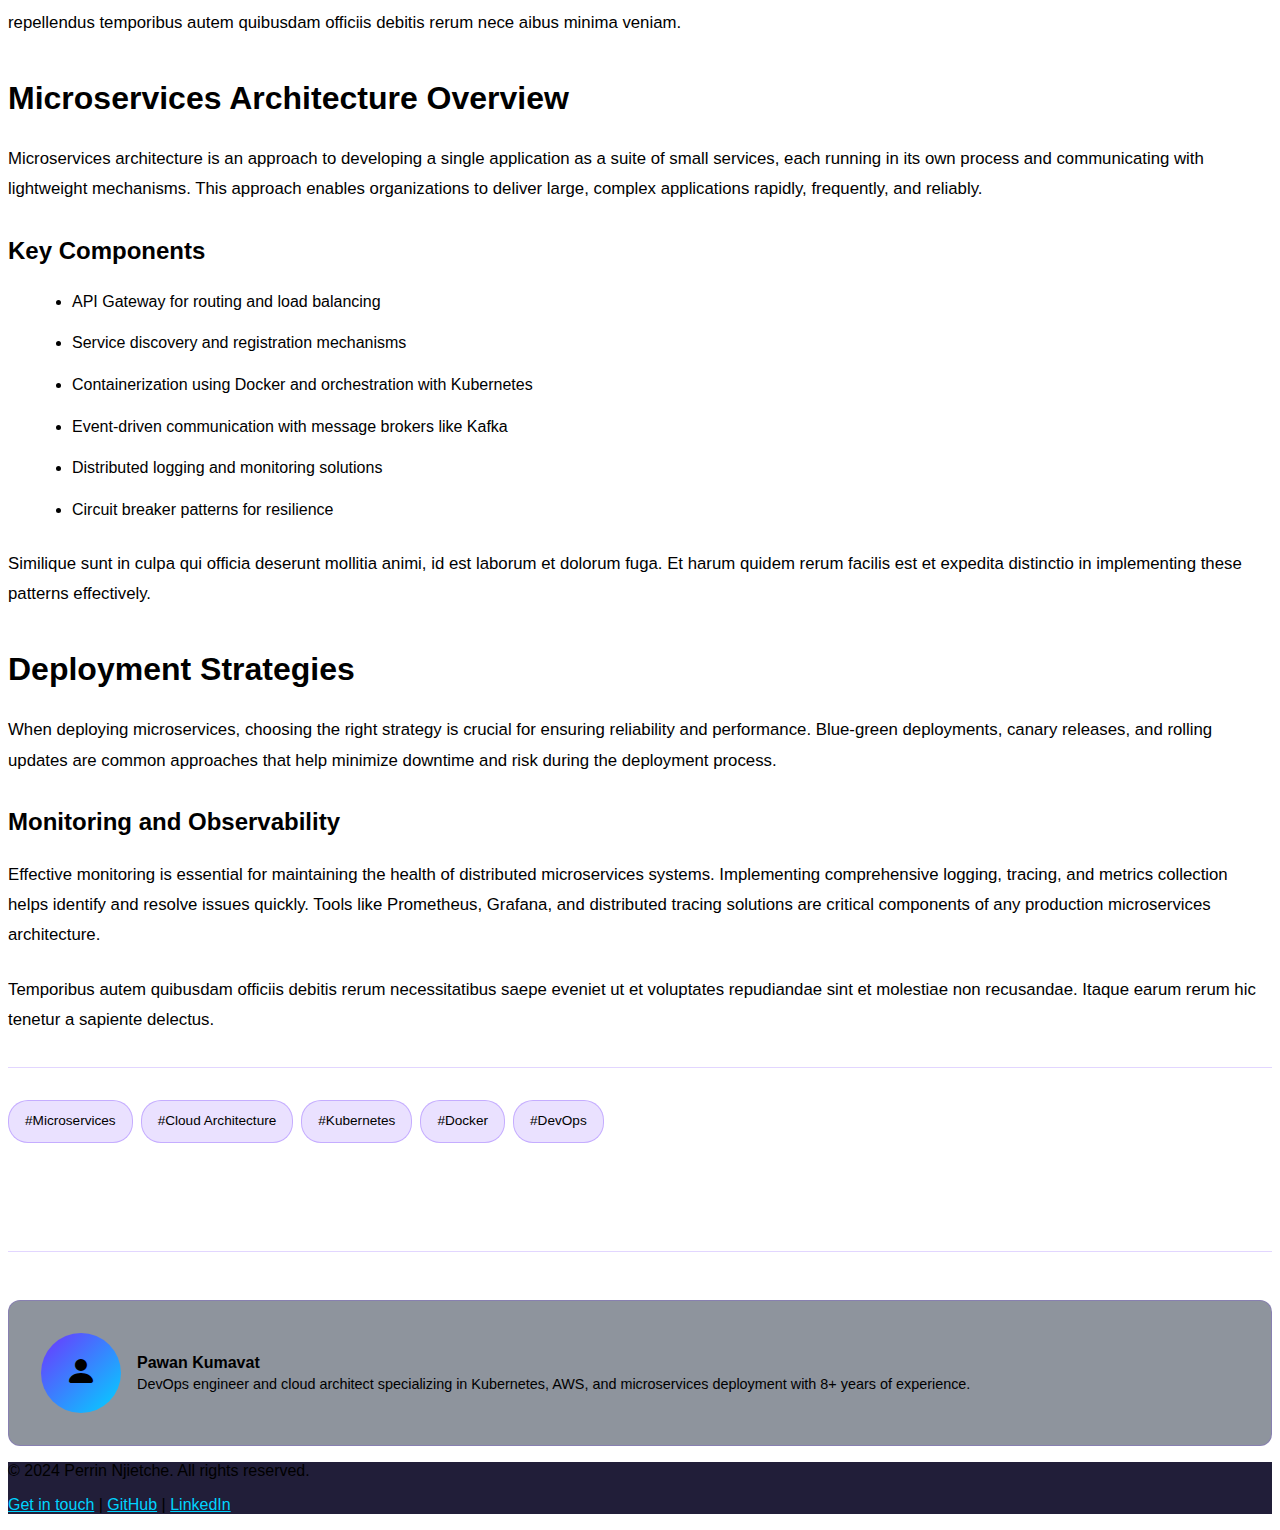
<file: article2.html>
<!DOCTYPE html>
<html lang="en">
  <head>
    <meta charset="UTF-8" />
    <meta http-equiv="X-UA-Compatible" content="IE=edge" />
    <meta name="viewport" content="width=device-width, initial-scale=1.0" />
    <meta name="description" content="Article: Building Scalable Microservices - Technical insights on cloud architecture and deployment strategies." />
    <title>Article - Quis autem vea eum iure reprehenderit | Perrin Njietche</title>

    <!-- bootstrap css cdn link -->
    <link
      href="https://cdn.jsdelivr.net/npm/bootstrap@5.2.3/dist/css/bootstrap.min.css"
      rel="stylesheet"
      integrity="sha384-rbsA2VBKQhggwzxH7pPCaAqO46MgnOM80zW1RWuH61DGLwZJEdK2Kadq2F9CUG65"
      crossorigin="anonymous"
    />

    <!-- custom css file -->
    <link rel="stylesheet" href="css/style.css" />

    <!-- google font link -->
    <link rel="preconnect" href="https://fonts.googleapis.com" />
    <link rel="preconnect" href="https://fonts.gstatic.com" crossorigin />
    <link
      href="https://fonts.googleapis.com/css2?family=Inter:wght@300;400;500;600;700;800&family=Poppins:wght@600;700;800&family=Fira+Code:wght@400;500&display=swap"
      rel="stylesheet"
    />

    <!-- bootstrap icon cdn link -->
    <link
      rel="stylesheet"
      href="https://cdn.jsdelivr.net/npm/bootstrap-icons@1.10.4/font/bootstrap-icons.css"
    />

    <!-- AOS Library css file cdn link -->
    <link rel="stylesheet" href="https://unpkg.com/aos@next/dist/aos.css" />

    <!-- Article specific styles -->
    <style>
      .article-header {
        background: linear-gradient(135deg, rgba(111, 52, 254, 0.1) 0%, rgba(0, 212, 255, 0.05) 100%);
        padding: 60px 0 40px;
        border-bottom: 1px solid rgba(111, 52, 254, 0.2);
      }

      .article-title {
        font-size: 3rem;
        font-weight: 800;
        color: var(--text-light);
        margin-bottom: 1.5rem;
        font-family: 'Poppins', sans-serif;
      }

      .article-meta {
        display: flex;
        gap: 2rem;
        flex-wrap: wrap;
        color: var(--text-muted);
        font-size: 0.95rem;
      }

      .article-meta-item {
        display: flex;
        align-items: center;
        gap: 0.5rem;
      }

      .article-content {
        padding: 60px 0;
        line-height: 1.8;
      }

      .article-content p {
        font-size: 1.05rem;
        margin-bottom: 1.5rem;
        color: var(--text-light);
      }

      .article-content h2 {
        font-size: 2rem;
        margin-top: 2rem;
        margin-bottom: 1rem;
        color: var(--accent-blue);
        font-weight: 700;
      }

      .article-content h3 {
        font-size: 1.5rem;
        margin-top: 1.5rem;
        margin-bottom: 0.8rem;
        color: var(--accent-purple);
        font-weight: 700;
      }

      .article-content ul,
      .article-content ol {
        margin-left: 1.5rem;
        margin-bottom: 1.5rem;
      }

      .article-content li {
        margin-bottom: 0.8rem;
        color: var(--text-light);
      }

      .article-image {
        width: 100%;
        border-radius: 16px;
        margin: 2rem 0;
        border: 1px solid rgba(111, 52, 254, 0.2);
      }

      .article-tags {
        display: flex;
        gap: 0.5rem;
        flex-wrap: wrap;
        margin-top: 2rem;
        padding-top: 2rem;
        border-top: 1px solid rgba(111, 52, 254, 0.2);
      }

      .tag {
        background: rgba(111, 52, 254, 0.15);
        color: var(--accent-blue);
        padding: 0.5rem 1rem;
        border-radius: 20px;
        font-size: 0.85rem;
        border: 1px solid rgba(111, 52, 254, 0.3);
      }

      .back-button {
        display: inline-flex;
        align-items: center;
        gap: 0.5rem;
        color: var(--accent-blue);
        text-decoration: none;
        font-weight: 600;
        margin-bottom: 2rem;
        transition: all 0.3s ease;
      }

      .back-button:hover {
        color: var(--accent-purple);
        transform: translateX(-5px);
      }

      .article-footer {
        border-top: 1px solid rgba(111, 52, 254, 0.2);
        padding-top: 3rem;
        margin-top: 3rem;
      }

      .author-info {
        display: flex;
        align-items: center;
        gap: 1rem;
        padding: 2rem;
        background: rgba(30, 41, 59, 0.5);
        border-radius: 12px;
        border: 1px solid rgba(111, 52, 254, 0.2);
      }

      .author-avatar {
        width: 80px;
        height: 80px;
        border-radius: 50%;
        background: linear-gradient(135deg, #6f34fe 0%, #00d4ff 100%);
        display: flex;
        align-items: center;
        justify-content: center;
        font-size: 2rem;
      }

      .author-details h4 {
        margin: 0 0 0.25rem 0;
        color: var(--text-light);
      }

      .author-details p {
        margin: 0;
        color: var(--text-muted);
        font-size: 0.9rem;
      }

      @media (max-width: 768px) {
        .article-title {
          font-size: 2rem;
        }

        .article-meta {
          flex-direction: column;
          gap: 0.5rem;
        }

        .article-content {
          padding: 40px 0;
        }

        .article-content h2 {
          font-size: 1.5rem;
        }
      }
    </style>
  </head>
  <body>
    <!-- navbar starts -->
    <nav id="navbar-top" class="navbar navbar-expand-lg navbar-dark bg-dark sticky-top navbar-modern">
      <div class="container-fluid px-4 px-md-5">
        <a class="navbar-brand fw-bold fs-4" href="index.html" style="color: #00d4ff; font-family: 'Fira Code', monospace;">
          <i class="bi bi-code-square me-2"></i>Perrin.dev
        </a>
        <button class="navbar-toggler border-0" type="button" data-bs-toggle="collapse" data-bs-target="#navbarNav">
          <span class="navbar-toggler-icon"></span>
        </button>
        <div class="collapse navbar-collapse justify-content-center" id="navbarNav">
          <ul class="navbar-nav gap-3 gap-md-4">
            <li class="nav-item"><a class="nav-link nav-link-animated" href="index.html#home">Home</a></li>
            <li class="nav-item"><a class="nav-link nav-link-animated" href="index.html#about">About</a></li>
            <li class="nav-item"><a class="nav-link nav-link-animated" href="index.html#expertise">Expertise</a></li>
            <li class="nav-item"><a class="nav-link nav-link-animated" href="index.html#projects">Projects</a></li>
            <li class="nav-item"><a class="nav-link nav-link-animated" href="index.html#blog">Articles</a></li>
            <li class="nav-item"><a class="nav-link nav-link-animated" href="index.html#certifications">Certifications</a></li>
            <li class="nav-item"><a class="nav-link nav-link-animated" href="index.html#contact">Contact</a></li>
          </ul>
        </div>
        <a href="index.html#contact" class="btn-cta d-none d-md-inline-block ms-3">Get In Touch</a>
      </div>
    </nav>

    <!-- Article Header -->
    <section class="article-header">
      <div class="container-fluid px-4 px-md-5 py-5">
        <a href="index.html#blog" class="back-button">
          <i class="bi bi-arrow-left"></i> Back to Articles
        </a>
        <h1 class="article-title">Quis autem vea eum iure reprehenderit</h1>
        <div class="article-meta">
          <div class="article-meta-item">
            <i class="bi bi-person-circle"></i>
            <span>By Pawan Kumavat</span>
          </div>
          <div class="article-meta-item">
            <i class="bi bi-calendar-event"></i>
            <span>Mar 8, 2022</span>
          </div>
          <div class="article-meta-item">
            <i class="bi bi-clock"></i>
            <span>6 min read</span>
          </div>
        </div>
      </div>
    </section>

    <!-- Article Content -->
    <section class="article-content">
      <div class="container-fluid px-4 px-md-5">
        <div class="row justify-content-center">
          <div class="col-lg-8">
            <img src="images/currency-converter.png" alt="Article header image" class="article-image">

            <p>
              This comprehensive guide explores the architecture and implementation strategies for building
              scalable microservices that can handle enterprise-level workloads. Dolor repellendus temporibus
              autem quibusdam officiis debitis rerum nece aibus minima veniam.
            </p>

            <h2>Microservices Architecture Overview</h2>
            <p>
              Microservices architecture is an approach to developing a single application as a suite of small
              services, each running in its own process and communicating with lightweight mechanisms. This approach
              enables organizations to deliver large, complex applications rapidly, frequently, and reliably.
            </p>

            <h3>Key Components</h3>
            <ul>
              <li>API Gateway for routing and load balancing</li>
              <li>Service discovery and registration mechanisms</li>
              <li>Containerization using Docker and orchestration with Kubernetes</li>
              <li>Event-driven communication with message brokers like Kafka</li>
              <li>Distributed logging and monitoring solutions</li>
              <li>Circuit breaker patterns for resilience</li>
            </ul>

            <p>
              Similique sunt in culpa qui officia deserunt mollitia animi, id est laborum et dolorum fuga.
              Et harum quidem rerum facilis est et expedita distinctio in implementing these patterns effectively.
            </p>

            <h2>Deployment Strategies</h2>
            <p>
              When deploying microservices, choosing the right strategy is crucial for ensuring reliability
              and performance. Blue-green deployments, canary releases, and rolling updates are common approaches
              that help minimize downtime and risk during the deployment process.
            </p>

            <h3>Monitoring and Observability</h3>
            <p>
              Effective monitoring is essential for maintaining the health of distributed microservices systems.
              Implementing comprehensive logging, tracing, and metrics collection helps identify and resolve issues
              quickly. Tools like Prometheus, Grafana, and distributed tracing solutions are critical components
              of any production microservices architecture.
            </p>

            <p>
              Temporibus autem quibusdam officiis debitis rerum necessitatibus saepe eveniet ut et voluptates
              repudiandae sint et molestiae non recusandae. Itaque earum rerum hic tenetur a sapiente delectus.
            </p>

            <!-- Tags -->
            <div class="article-tags">
              <span class="tag">#Microservices</span>
              <span class="tag">#Cloud Architecture</span>
              <span class="tag">#Kubernetes</span>
              <span class="tag">#Docker</span>
              <span class="tag">#DevOps</span>
            </div>
          </div>
        </div>
      </div>
    </section>

    <!-- Author Info -->
    <section class="article-footer">
      <div class="container-fluid px-4 px-md-5">
        <div class="row justify-content-center">
          <div class="col-lg-8">
            <div class="author-info">
              <div class="author-avatar">
                <i class="bi bi-person-fill"></i>
              </div>
              <div class="author-details">
                <h4>Pawan Kumavat</h4>
                <p>DevOps engineer and cloud architect specializing in Kubernetes, AWS, and microservices deployment with 8+ years of experience.</p>
              </div>
            </div>
          </div>
        </div>
      </div>
    </section>

    <!-- Footer -->
    <footer class="bg-dark py-5 mt-5 border-top border-secondary">
      <div class="container-fluid px-4 px-md-5">
        <div class="row text-center">
          <div class="col-12">
            <p class="text-muted mb-2">&copy; 2024 Perrin Njietche. All rights reserved.</p>
            <p class="text-muted">
              <a href="index.html#contact" class="text-decoration-none" style="color: #00d4ff;">Get in touch</a> |
              <a href="https://github.com/Perrin-Nj" target="_blank" class="text-decoration-none" style="color: #00d4ff;">GitHub</a> |
              <a href="https://linkedin.com/in/Perrin-Nj" target="_blank" class="text-decoration-none" style="color: #00d4ff;">LinkedIn</a>
            </p>
          </div>
        </div>
      </div>
    </footer>

    <!-- bootstrap js cdn link -->
    <script
      src="https://cdn.jsdelivr.net/npm/bootstrap@5.2.3/dist/js/bootstrap.bundle.min.js"
      integrity="sha384-w76AqPfDzYUpIn8yticNJ8ClXAVrynQZcamAcQVi19v0A5SL2gHVHtyLDDXkTXnTX"
      crossorigin="anonymous"
    ></script>

    <!-- AOS animation js cdn link -->
    <script src="https://unpkg.com/aos@next/dist/aos.js"></script>
    <script>
      AOS.init();

      // Navbar scroll effect
      window.addEventListener('scroll', function() {
        const navbar = document.getElementById('navbar-top');
        if (window.scrollY > 50) {
          navbar.classList.add('scrolled');
        } else {
          navbar.classList.remove('scrolled');
        }
      });
    </script>
  </body>
</html>
</file>
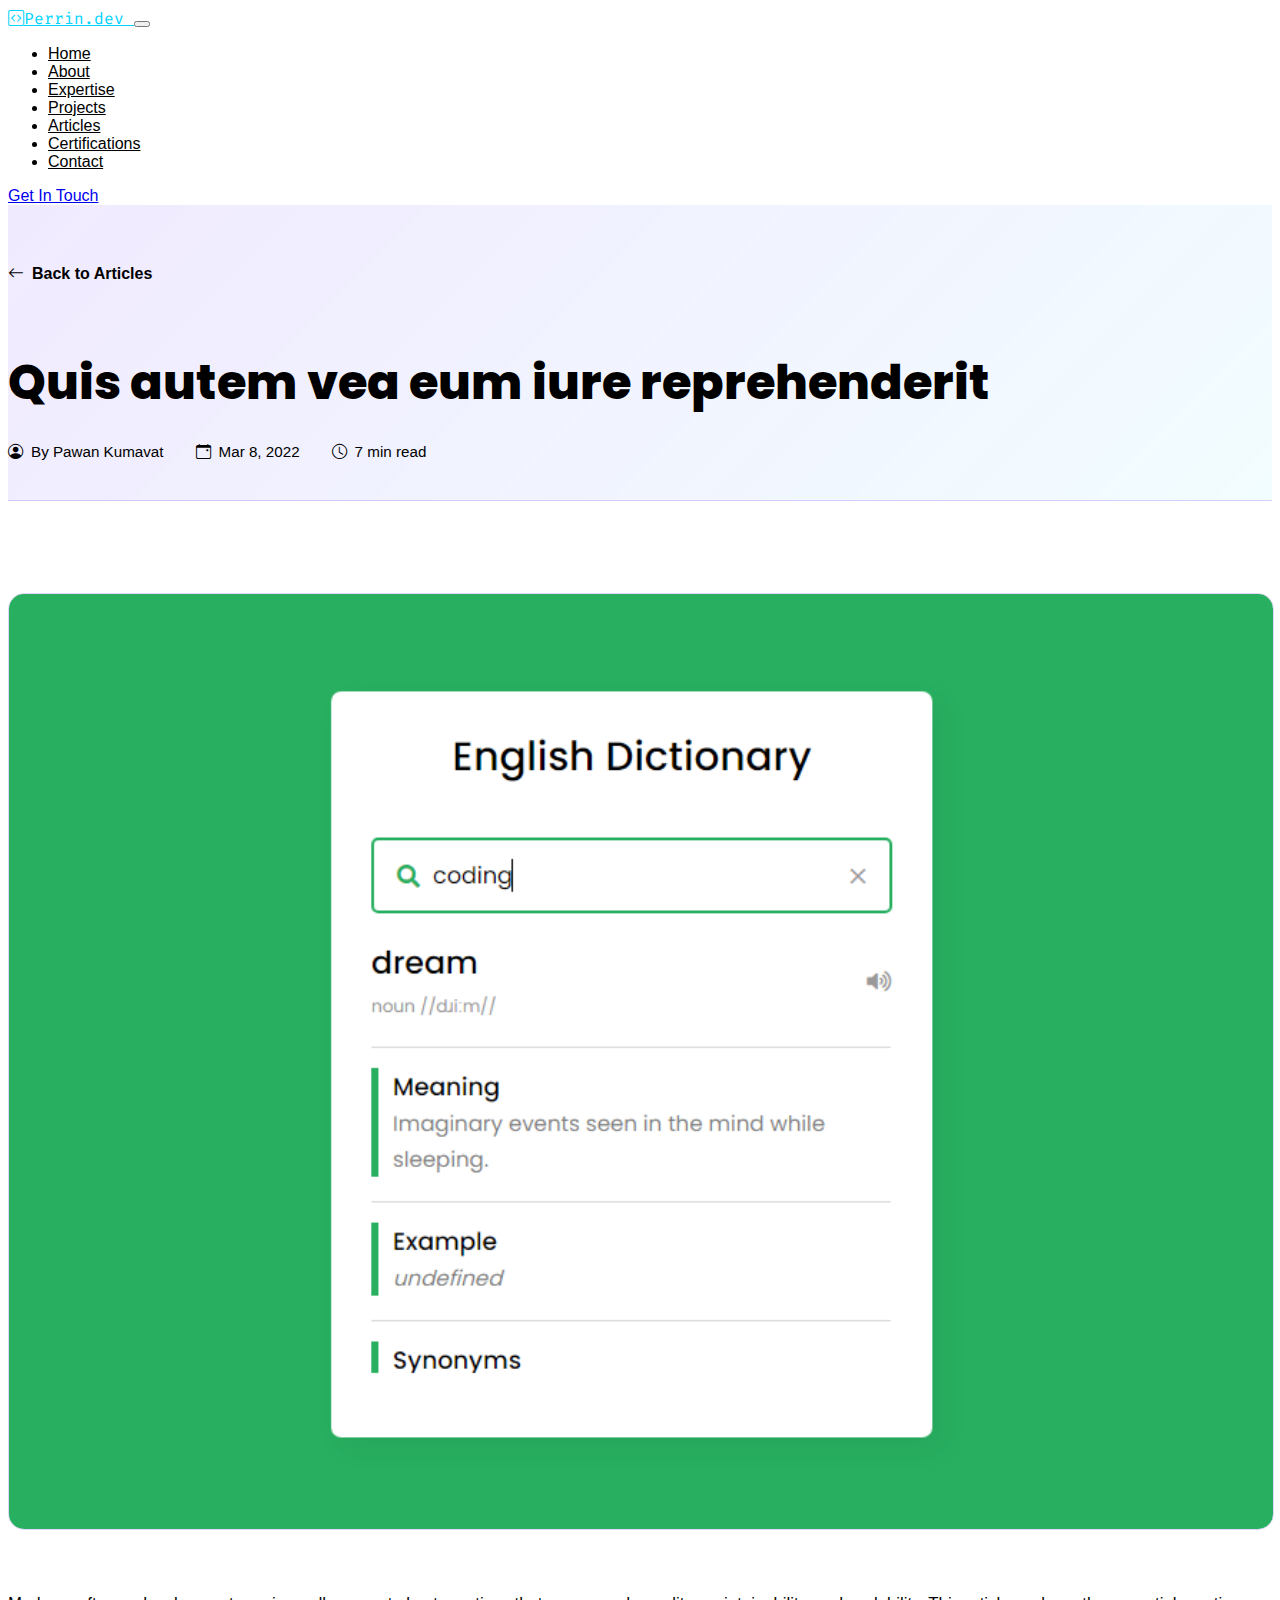
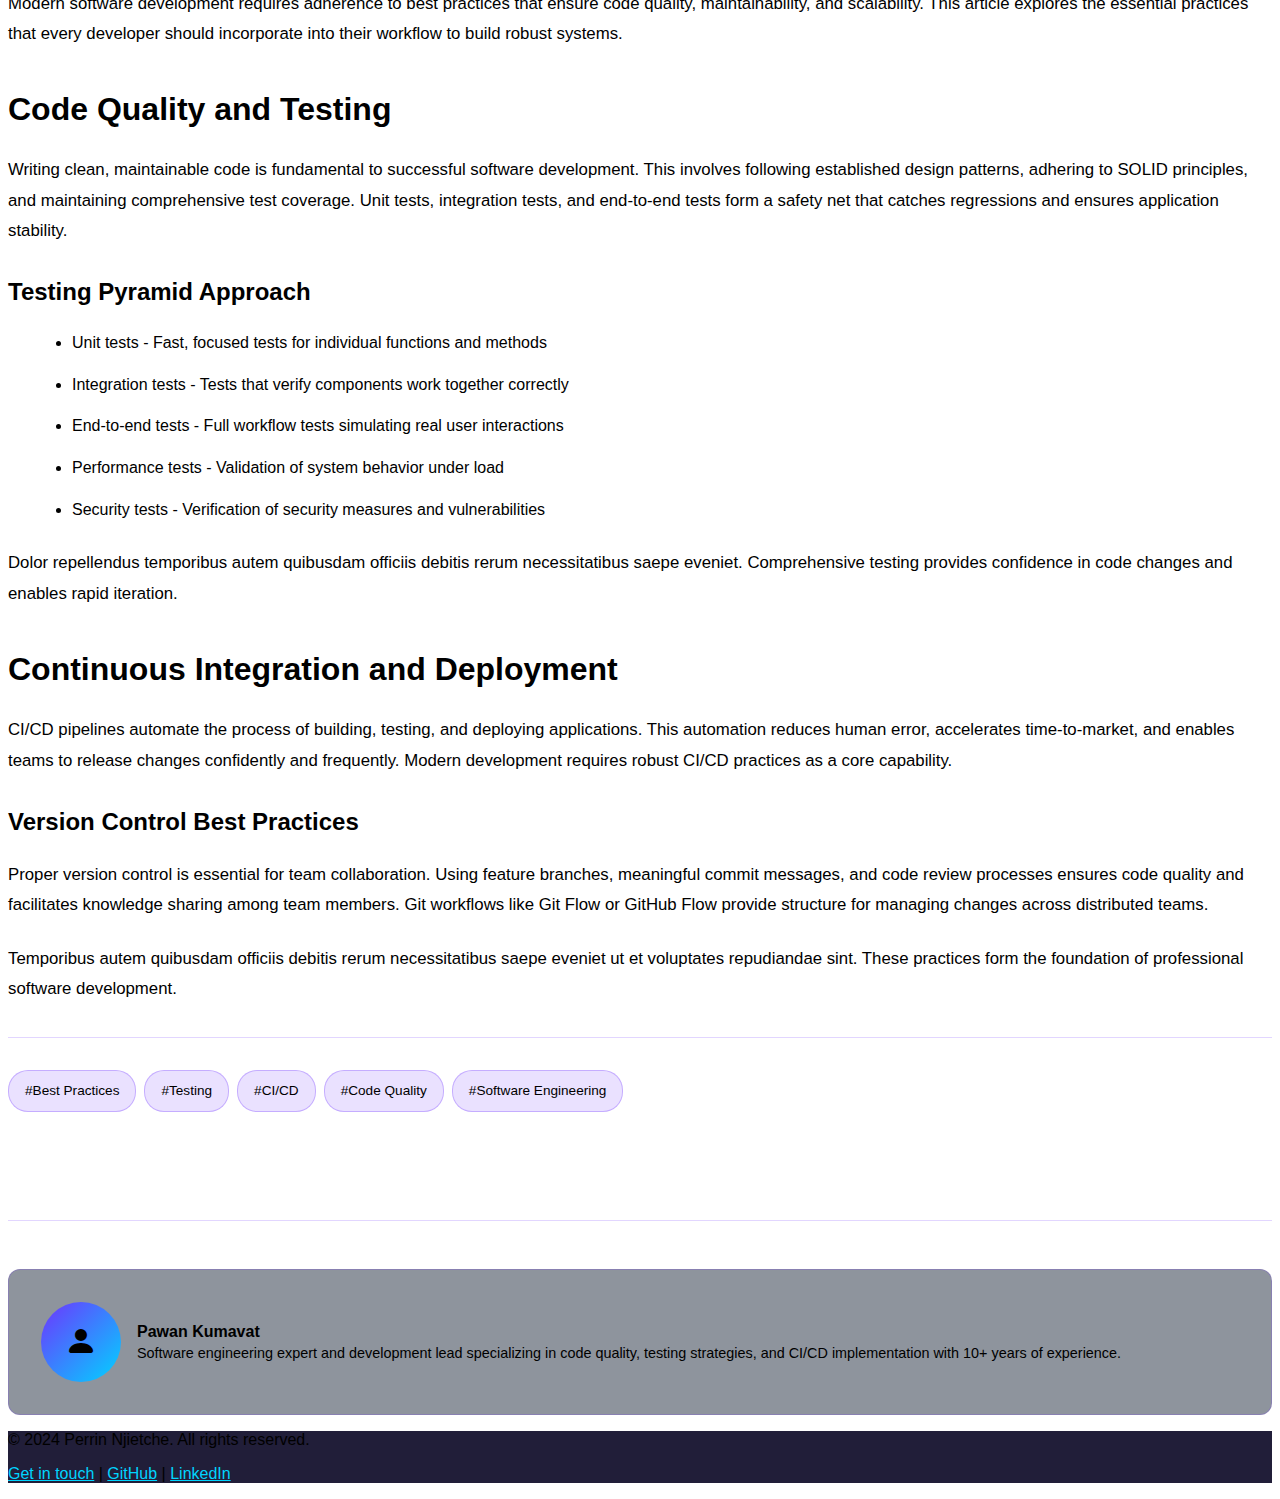
<file: article3.html>
<!DOCTYPE html>
<html lang="en">
  <head>
    <meta charset="UTF-8" />
    <meta http-equiv="X-UA-Compatible" content="IE=edge" />
    <meta name="viewport" content="width=device-width, initial-scale=1.0" />
    <meta name="description" content="Article: Modern Development Practices - Best practices for building robust and maintainable software systems." />
    <title>Article - Quis autem vea eum iure reprehenderit | Perrin Njietche</title>

    <!-- bootstrap css cdn link -->
    <link
      href="https://cdn.jsdelivr.net/npm/bootstrap@5.2.3/dist/css/bootstrap.min.css"
      rel="stylesheet"
      integrity="sha384-rbsA2VBKQhggwzxH7pPCaAqO46MgnOM80zW1RWuH61DGLwZJEdK2Kadq2F9CUG65"
      crossorigin="anonymous"
    />

    <!-- custom css file -->
    <link rel="stylesheet" href="css/style.css" />

    <!-- google font link -->
    <link rel="preconnect" href="https://fonts.googleapis.com" />
    <link rel="preconnect" href="https://fonts.gstatic.com" crossorigin />
    <link
      href="https://fonts.googleapis.com/css2?family=Inter:wght@300;400;500;600;700;800&family=Poppins:wght@600;700;800&family=Fira+Code:wght@400;500&display=swap"
      rel="stylesheet"
    />

    <!-- bootstrap icon cdn link -->
    <link
      rel="stylesheet"
      href="https://cdn.jsdelivr.net/npm/bootstrap-icons@1.10.4/font/bootstrap-icons.css"
    />

    <!-- AOS Library css file cdn link -->
    <link rel="stylesheet" href="https://unpkg.com/aos@next/dist/aos.css" />

    <!-- Article specific styles -->
    <style>
      .article-header {
        background: linear-gradient(135deg, rgba(111, 52, 254, 0.1) 0%, rgba(0, 212, 255, 0.05) 100%);
        padding: 60px 0 40px;
        border-bottom: 1px solid rgba(111, 52, 254, 0.2);
      }

      .article-title {
        font-size: 3rem;
        font-weight: 800;
        color: var(--text-light);
        margin-bottom: 1.5rem;
        font-family: 'Poppins', sans-serif;
      }

      .article-meta {
        display: flex;
        gap: 2rem;
        flex-wrap: wrap;
        color: var(--text-muted);
        font-size: 0.95rem;
      }

      .article-meta-item {
        display: flex;
        align-items: center;
        gap: 0.5rem;
      }

      .article-content {
        padding: 60px 0;
        line-height: 1.8;
      }

      .article-content p {
        font-size: 1.05rem;
        margin-bottom: 1.5rem;
        color: var(--text-light);
      }

      .article-content h2 {
        font-size: 2rem;
        margin-top: 2rem;
        margin-bottom: 1rem;
        color: var(--accent-blue);
        font-weight: 700;
      }

      .article-content h3 {
        font-size: 1.5rem;
        margin-top: 1.5rem;
        margin-bottom: 0.8rem;
        color: var(--accent-purple);
        font-weight: 700;
      }

      .article-content ul,
      .article-content ol {
        margin-left: 1.5rem;
        margin-bottom: 1.5rem;
      }

      .article-content li {
        margin-bottom: 0.8rem;
        color: var(--text-light);
      }

      .article-image {
        width: 100%;
        border-radius: 16px;
        margin: 2rem 0;
        border: 1px solid rgba(111, 52, 254, 0.2);
      }

      .article-tags {
        display: flex;
        gap: 0.5rem;
        flex-wrap: wrap;
        margin-top: 2rem;
        padding-top: 2rem;
        border-top: 1px solid rgba(111, 52, 254, 0.2);
      }

      .tag {
        background: rgba(111, 52, 254, 0.15);
        color: var(--accent-blue);
        padding: 0.5rem 1rem;
        border-radius: 20px;
        font-size: 0.85rem;
        border: 1px solid rgba(111, 52, 254, 0.3);
      }

      .back-button {
        display: inline-flex;
        align-items: center;
        gap: 0.5rem;
        color: var(--accent-blue);
        text-decoration: none;
        font-weight: 600;
        margin-bottom: 2rem;
        transition: all 0.3s ease;
      }

      .back-button:hover {
        color: var(--accent-purple);
        transform: translateX(-5px);
      }

      .article-footer {
        border-top: 1px solid rgba(111, 52, 254, 0.2);
        padding-top: 3rem;
        margin-top: 3rem;
      }

      .author-info {
        display: flex;
        align-items: center;
        gap: 1rem;
        padding: 2rem;
        background: rgba(30, 41, 59, 0.5);
        border-radius: 12px;
        border: 1px solid rgba(111, 52, 254, 0.2);
      }

      .author-avatar {
        width: 80px;
        height: 80px;
        border-radius: 50%;
        background: linear-gradient(135deg, #6f34fe 0%, #00d4ff 100%);
        display: flex;
        align-items: center;
        justify-content: center;
        font-size: 2rem;
      }

      .author-details h4 {
        margin: 0 0 0.25rem 0;
        color: var(--text-light);
      }

      .author-details p {
        margin: 0;
        color: var(--text-muted);
        font-size: 0.9rem;
      }

      @media (max-width: 768px) {
        .article-title {
          font-size: 2rem;
        }

        .article-meta {
          flex-direction: column;
          gap: 0.5rem;
        }

        .article-content {
          padding: 40px 0;
        }

        .article-content h2 {
          font-size: 1.5rem;
        }
      }
    </style>
  </head>
  <body>
    <!-- navbar starts -->
    <nav id="navbar-top" class="navbar navbar-expand-lg navbar-dark bg-dark sticky-top navbar-modern">
      <div class="container-fluid px-4 px-md-5">
        <a class="navbar-brand fw-bold fs-4" href="index.html" style="color: #00d4ff; font-family: 'Fira Code', monospace;">
          <i class="bi bi-code-square me-2"></i>Perrin.dev
        </a>
        <button class="navbar-toggler border-0" type="button" data-bs-toggle="collapse" data-bs-target="#navbarNav">
          <span class="navbar-toggler-icon"></span>
        </button>
        <div class="collapse navbar-collapse justify-content-center" id="navbarNav">
          <ul class="navbar-nav gap-3 gap-md-4">
            <li class="nav-item"><a class="nav-link nav-link-animated" href="index.html#home">Home</a></li>
            <li class="nav-item"><a class="nav-link nav-link-animated" href="index.html#about">About</a></li>
            <li class="nav-item"><a class="nav-link nav-link-animated" href="index.html#expertise">Expertise</a></li>
            <li class="nav-item"><a class="nav-link nav-link-animated" href="index.html#projects">Projects</a></li>
            <li class="nav-item"><a class="nav-link nav-link-animated" href="index.html#blog">Articles</a></li>
            <li class="nav-item"><a class="nav-link nav-link-animated" href="index.html#certifications">Certifications</a></li>
            <li class="nav-item"><a class="nav-link nav-link-animated" href="index.html#contact">Contact</a></li>
          </ul>
        </div>
        <a href="index.html#contact" class="btn-cta d-none d-md-inline-block ms-3">Get In Touch</a>
      </div>
    </nav>

    <!-- Article Header -->
    <section class="article-header">
      <div class="container-fluid px-4 px-md-5 py-5">
        <a href="index.html#blog" class="back-button">
          <i class="bi bi-arrow-left"></i> Back to Articles
        </a>
        <h1 class="article-title">Quis autem vea eum iure reprehenderit</h1>
        <div class="article-meta">
          <div class="article-meta-item">
            <i class="bi bi-person-circle"></i>
            <span>By Pawan Kumavat</span>
          </div>
          <div class="article-meta-item">
            <i class="bi bi-calendar-event"></i>
            <span>Mar 8, 2022</span>
          </div>
          <div class="article-meta-item">
            <i class="bi bi-clock"></i>
            <span>7 min read</span>
          </div>
        </div>
      </div>
    </section>

    <!-- Article Content -->
    <section class="article-content">
      <div class="container-fluid px-4 px-md-5">
        <div class="row justify-content-center">
          <div class="col-lg-8">
            <img src="images/dictionary.png" alt="Article header image" class="article-image">

            <p>
              Modern software development requires adherence to best practices that ensure code quality,
              maintainability, and scalability. This article explores the essential practices that every developer
              should incorporate into their workflow to build robust systems.
            </p>

            <h2>Code Quality and Testing</h2>
            <p>
              Writing clean, maintainable code is fundamental to successful software development. This involves
              following established design patterns, adhering to SOLID principles, and maintaining comprehensive test coverage.
              Unit tests, integration tests, and end-to-end tests form a safety net that catches regressions and ensures
              application stability.
            </p>

            <h3>Testing Pyramid Approach</h3>
            <ul>
              <li>Unit tests - Fast, focused tests for individual functions and methods</li>
              <li>Integration tests - Tests that verify components work together correctly</li>
              <li>End-to-end tests - Full workflow tests simulating real user interactions</li>
              <li>Performance tests - Validation of system behavior under load</li>
              <li>Security tests - Verification of security measures and vulnerabilities</li>
            </ul>

            <p>
              Dolor repellendus temporibus autem quibusdam officiis debitis rerum necessitatibus saepe eveniet.
              Comprehensive testing provides confidence in code changes and enables rapid iteration.
            </p>

            <h2>Continuous Integration and Deployment</h2>
            <p>
              CI/CD pipelines automate the process of building, testing, and deploying applications. This automation
              reduces human error, accelerates time-to-market, and enables teams to release changes confidently and frequently.
              Modern development requires robust CI/CD practices as a core capability.
            </p>

            <h3>Version Control Best Practices</h3>
            <p>
              Proper version control is essential for team collaboration. Using feature branches, meaningful commit messages,
              and code review processes ensures code quality and facilitates knowledge sharing among team members.
              Git workflows like Git Flow or GitHub Flow provide structure for managing changes across distributed teams.
            </p>

            <p>
              Temporibus autem quibusdam officiis debitis rerum necessitatibus saepe eveniet ut et voluptates
              repudiandae sint. These practices form the foundation of professional software development.
            </p>

            <!-- Tags -->
            <div class="article-tags">
              <span class="tag">#Best Practices</span>
              <span class="tag">#Testing</span>
              <span class="tag">#CI/CD</span>
              <span class="tag">#Code Quality</span>
              <span class="tag">#Software Engineering</span>
            </div>
          </div>
        </div>
      </div>
    </section>

    <!-- Author Info -->
    <section class="article-footer">
      <div class="container-fluid px-4 px-md-5">
        <div class="row justify-content-center">
          <div class="col-lg-8">
            <div class="author-info">
              <div class="author-avatar">
                <i class="bi bi-person-fill"></i>
              </div>
              <div class="author-details">
                <h4>Pawan Kumavat</h4>
                <p>Software engineering expert and development lead specializing in code quality, testing strategies, and CI/CD implementation with 10+ years of experience.</p>
              </div>
            </div>
          </div>
        </div>
      </div>
    </section>

    <!-- Footer -->
    <footer class="bg-dark py-5 mt-5 border-top border-secondary">
      <div class="container-fluid px-4 px-md-5">
        <div class="row text-center">
          <div class="col-12">
            <p class="text-muted mb-2">&copy; 2024 Perrin Njietche. All rights reserved.</p>
            <p class="text-muted">
              <a href="index.html#contact" class="text-decoration-none" style="color: #00d4ff;">Get in touch</a> |
              <a href="https://github.com/Perrin-Nj" target="_blank" class="text-decoration-none" style="color: #00d4ff;">GitHub</a> |
              <a href="https://linkedin.com/in/Perrin-Nj" target="_blank" class="text-decoration-none" style="color: #00d4ff;">LinkedIn</a>
            </p>
          </div>
        </div>
      </div>
    </footer>

    <!-- bootstrap js cdn link -->
    <script
      src="https://cdn.jsdelivr.net/npm/bootstrap@5.2.3/dist/js/bootstrap.bundle.min.js"
      integrity="sha384-w76AqPfDzYUpIn8yticNJ8ClXAVrynQZcamAcQVi19v0A5SL2gHVHtyLDDXkTXnTX"
      crossorigin="anonymous"
    ></script>

    <!-- AOS animation js cdn link -->
    <script src="https://unpkg.com/aos@next/dist/aos.js"></script>
    <script>
      AOS.init();

      // Navbar scroll effect
      window.addEventListener('scroll', function() {
        const navbar = document.getElementById('navbar-top');
        if (window.scrollY > 50) {
          navbar.classList.add('scrolled');
        } else {
          navbar.classList.remove('scrolled');
        }
      });
    </script>
  </body>
</html>
</file>
<file: css/style.css>
/* appling google font over the website  */
body{
    font-family: 'Josefin Sans', sans-serif;
    font-weight: 400;
}
/* styling menu icon */
.nav-menu{
    border: none;
    background-color: #fff;
    font-size: 1.5rem;
    color: #fca61f;
}
/* styling navbar links  */
.navbar-nav a{
    color: black;
    position: relative;
}
.navbar-nav a:hover{
    color: #fca61f;
}
.navbar-nav a:after {    
    background: none repeat scroll 0 0 transparent;
    bottom: 0;
    content: "";
    display: block;
    height: 2px;
    left: 50%;
    top: 35px;
    position: absolute;
    background: #fca61f;
    transition: width 0.3s ease 0s, left 0.3s ease 0s;
    width: 0;
  }
.navbar-nav a:hover:after { 
    width: 100%; 
    left: 0; 
  }
  /* styling contact btn  */
.c-btn{
    border: none;
    background: #fca61f;
    color: #fff;
    font-size: 1.2rem;
}
/* styling home section starts */
.home{
    background: linear-gradient(33deg, rgba(242,242,255,1) 0%, rgba(235,249,255,1) 100%);
    padding: 30px 0px 10px 0px;
}
.home h2{
    font-size: 3rem;
    line-height: 4rem;
}
.c-orange{
    color: #6f34fe;
    font-weight: 700;
    font-size: 4rem;
}
.home p{
    width: fit-content;
    margin-top: 1rem;
    font-size: 1.2rem;
}
.h-btn:hover{
    background: #6f34fe;
    color: #fff;
    transform: translateY(-20px);
    transition-duration: 1s;
}
.link{
    text-decoration: none;
    font-size: 1.2rem;
    color: #fca61f;
    position: relative;
}
.link::after{
    content: '';
    position: absolute;
    width: 100%;
    transform: scaleX(0);
    height: 2px;
    bottom: 0;
    left: 0;
    top: 20px;
    background-color: #6f34fe;
    transform-origin: bottom right;
    transition: transform 0.25s ease-out;
}
.link:hover{
    color: #6f34fe;
}
.link:hover::after{
    transform: scaleX(1);
    transform-origin: bottom left;
}
/* adding animation to home section image  */
.home img{
    animation: floatimg 4s ease-in-out infinite;
}

@keyframes floatimg {
    0%{
        transform: translateX(0);
    }
    50%{
        transform: translateX(-24px);
    }
    100%{
        transform: translateX(0);
    }
}

/* expertise section starts */
.heading small{
    color: #6f34fe;
    font-size: 1.5rem;
    font-weight: 600;
}
.heading h3{
    margin-top: 0.5rem;
    color: #3f396d;
    font-size: 2.5rem;
    font-weight: 700;
}
.expertise h4{
    color: #3f396d;
    font-weight: 700;
}
.expertise a{
    text-decoration: none;
    color: #fca61f;
}
.expertise a:hover{
    color: #6f34fe;
}
.expertise .service-card{
    text-align: center;
    padding: 15px 15px;
    border-radius: 0.7rem;
}

/* skill section starts */
.skill{
    background-color: rgb(234, 234, 249);
}
.progress-card{
    padding: 12% 10% 10% 15%;
    background-color: #fff;
    text-align: center;
    border-radius: 10%;
}
.progress-card:hover{
    transform: scale(1.1,1.1);
    transition-duration: 0.6s;
}
.circular-progress{
    position: relative;
    height: 130px;
    width: 130px;
    border-radius: 50%;
    background: conic-gradient(#7d2ae8 3.6deg, #ededed 0deg);
    display: flex;
    align-items: center;
    justify-content: center;
}
.circular-progress::before{
    content: "";
    position: absolute;
    height: 120px;
    width: 120px;
    border-radius: 50%;
    background-color: #fff;
}
.progress-value{
    position: relative;
    font-size: 1.5rem;
    font-weight: 600;
}
.html-progress{
    color: #fca61f;
}
.javascript-progress{
    color: #6f34fe;
}
.php-progress{
    color: #20c997;
}
.reactjs-progress{
    color: #3f396d;
}
.text{
    font-size: 1.2rem;
    font-weight: 500;
}
.heading p{
    font-size: 1.3rem;
}

/* portfolio section starts */
#myBtnContainer{
    margin-bottom: 45px;
}
#myBtnContainer button{
  border: none;
  color: black;
  background: transparent;
  font-size: 20px;
  font-weight: 600;
  cursor: pointer;   
  display: inline-block;
  margin: 0 25px;
}
#myBtnContainer button:hover{
    color: #fca61f;
}

#myBtnContainer button:focus{
    outline: none;
}
.post .content h4{
    font-size: 1rem;
    font-weight: 700;
}
.post .card{
    border: none;
}

/* testimonial section starts */
.testimonial img:hover{
    transform: scale(1.2,1.2);
    transition-duration: 1s;
}
.testimonial h4{
    color: #3f396d;
}
.testimonial i{
    font-size: 2.9rem;
    color: #fca61f;
    
}
.testimonial .nextprev-btn{
    border: none;
    background-color: #fff;
}
.prev:hover,.prev-btn:hover{
    color:#6f34fe;
    transform: translateX(-10px);
    transition-duration: 1s;
}
.next:hover,.next-btn:hover{
    color:#6f34fe;
    transform: translateX(10px);
    transition-duration: 1s;
}

/* blog section starts */
.blog{
    background-color: #f2f2ff;
}
.blog .blogpost .card{
    border: none;
    border-radius: 5%;
}
.nav-bg{
    background-color: #fff;
}

.blog .blogpost small{
    color: #6f34fe;
    font-size: 1.1rem;
}
.blog .blogpost h4,.blogpost a{
    color: #3f396d;
    font-weight: 700;
    margin-top: 1rem;
    text-decoration: none;
}
.blogpost a:hover{
    color: #fca61f;
}
.blog .blogpost .read-more-btn{
    text-decoration: none;
    color: #fca61f;
    font-size: 1.1rem;
}
.blog .blogpost .read-more-btn:hover{
    color: #6f34fe;
}
/* styling modal group  */
.btn-c{
    margin-left: 94%;
    background-color: transparent;
    border: none;
    color: #fff;
    font-size: 2rem;
    margin-top: -3%;
}
.btn-c i{
    color: #fca61f;
}
.modal-body .content span{
    font-size: 1rem;
}
.modal-body .content small{
    font-size: 1rem;
    color: #6f34fe;
}
/* contact section starts */
.contact{
    background-color: #f3f3f3;
}
.contact-details i{
    font-size: 1.5rem;
    color: #fca61f;
}
.contact-details p{
    font-size: 1.2rem;
    margin-left: 1rem;
}
.contact-form .form-control:focus{
    box-shadow: none;
    border: 1px solid #fca61f;
}
.contact-form .form-control{
    padding: 10px 10px;
    width: 80%;
}

/* footer section starts */
footer{
    background-color: #211e39;
}

footer .link-group a{
    margin-left: 10px;
    margin-right: 10px;
    text-decoration: none;
    color: #6c757d;
    font-size: 1.1rem;
    margin-top: 1rem;
}
footer .link-group a:hover{
    color: #fca61f;
}
.social-links button{
    border: none;
    margin-right: 1rem;
    font-size: 1.2rem;
    background-color: #fff;
    padding: 14px 15px 10px 15px;
}
.social-links .dribble{
    color: #f33a7e;
}
.social-links button:hover{
    color: #fff;
    transform: translateY(-20px);
    transition-duration: 1s;
}
.social-links .dribble:hover{
    background-color: #f33a7e;
}
.social-links .whatsapp{
    color: #25D366;
}
.social-links .whatsapp:hover{
    background-color: #25D366;
}
.social-links .behance{
    color: #255afc;
}
.social-links .behance:hover{
    background-color: #255afc;
}

/* styling back to top button */
#btn-back-to-top {
    position: fixed;
    bottom: 40px;
    right: 40px;
    display: none;
    font-size: 1.4rem;
    background-color: #fca61f;
    color: #fff;
    animation: pulse 3s infinite;
}
</file>
